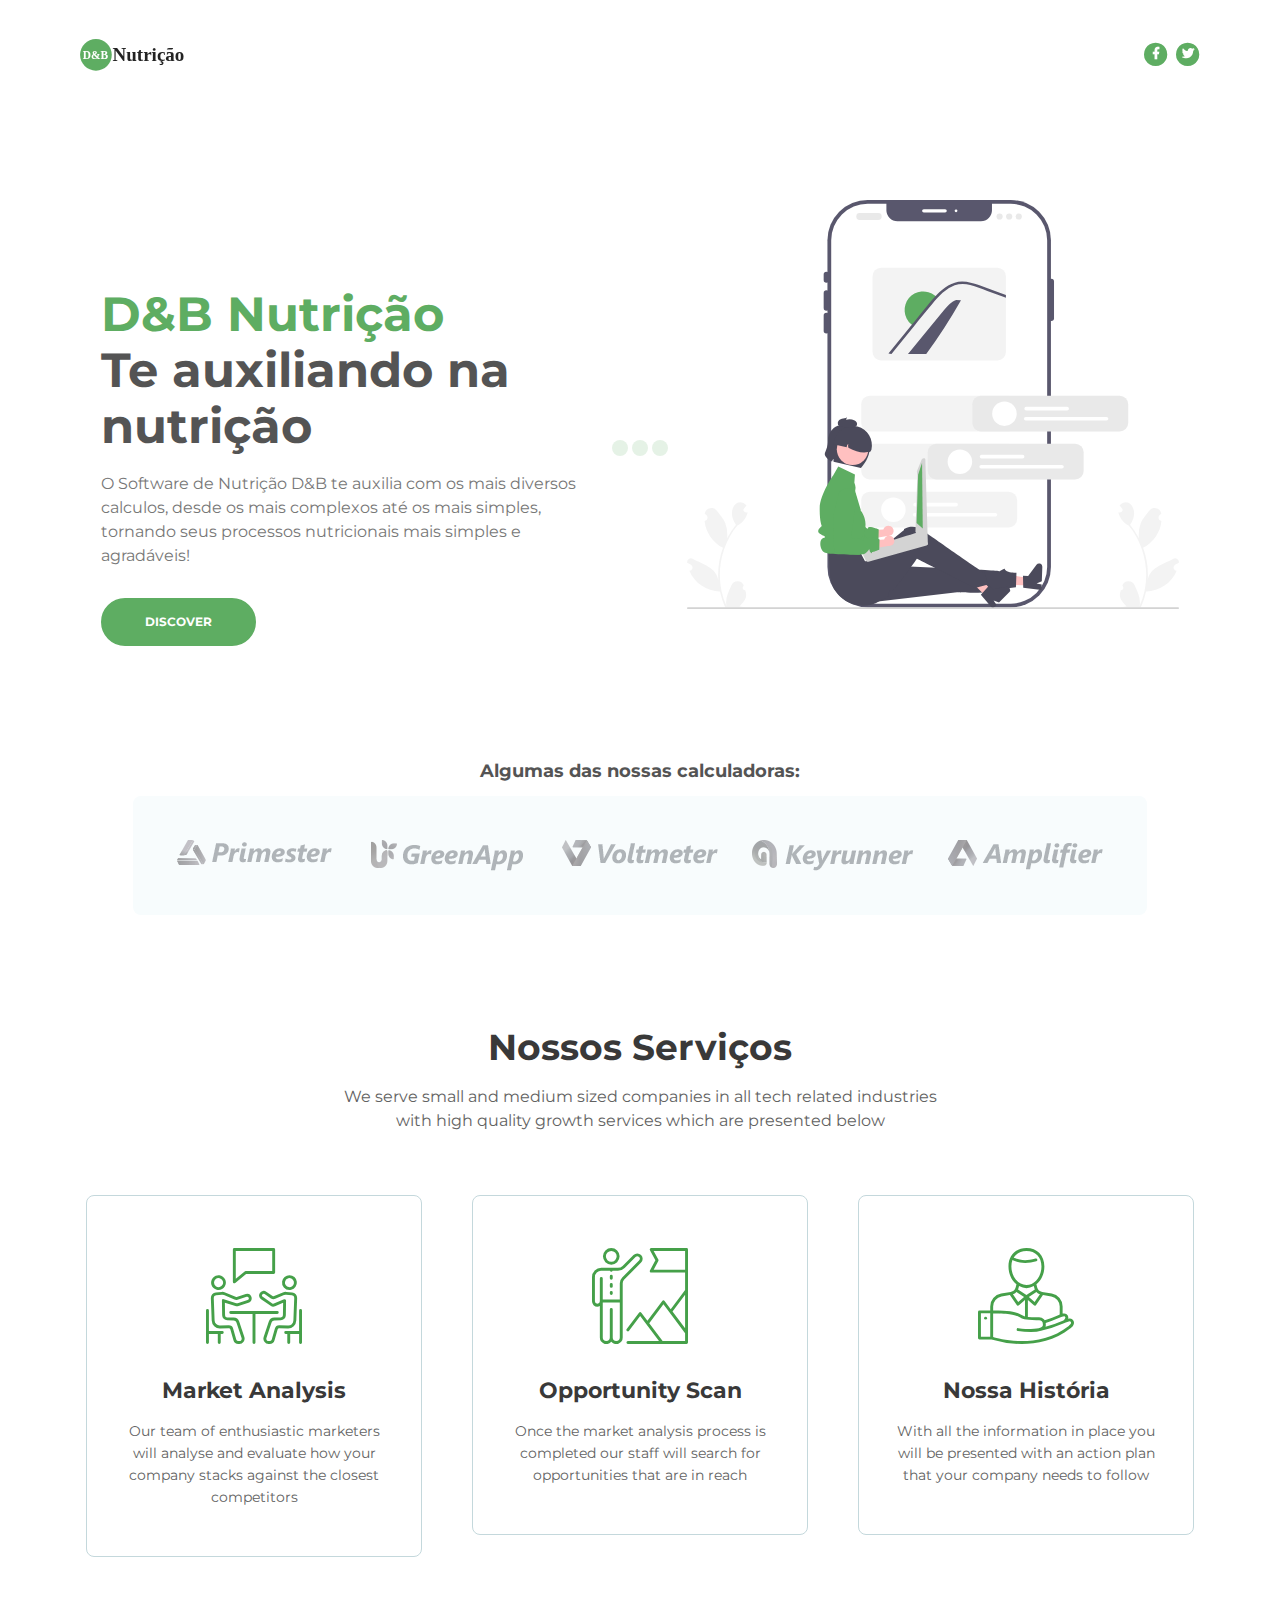
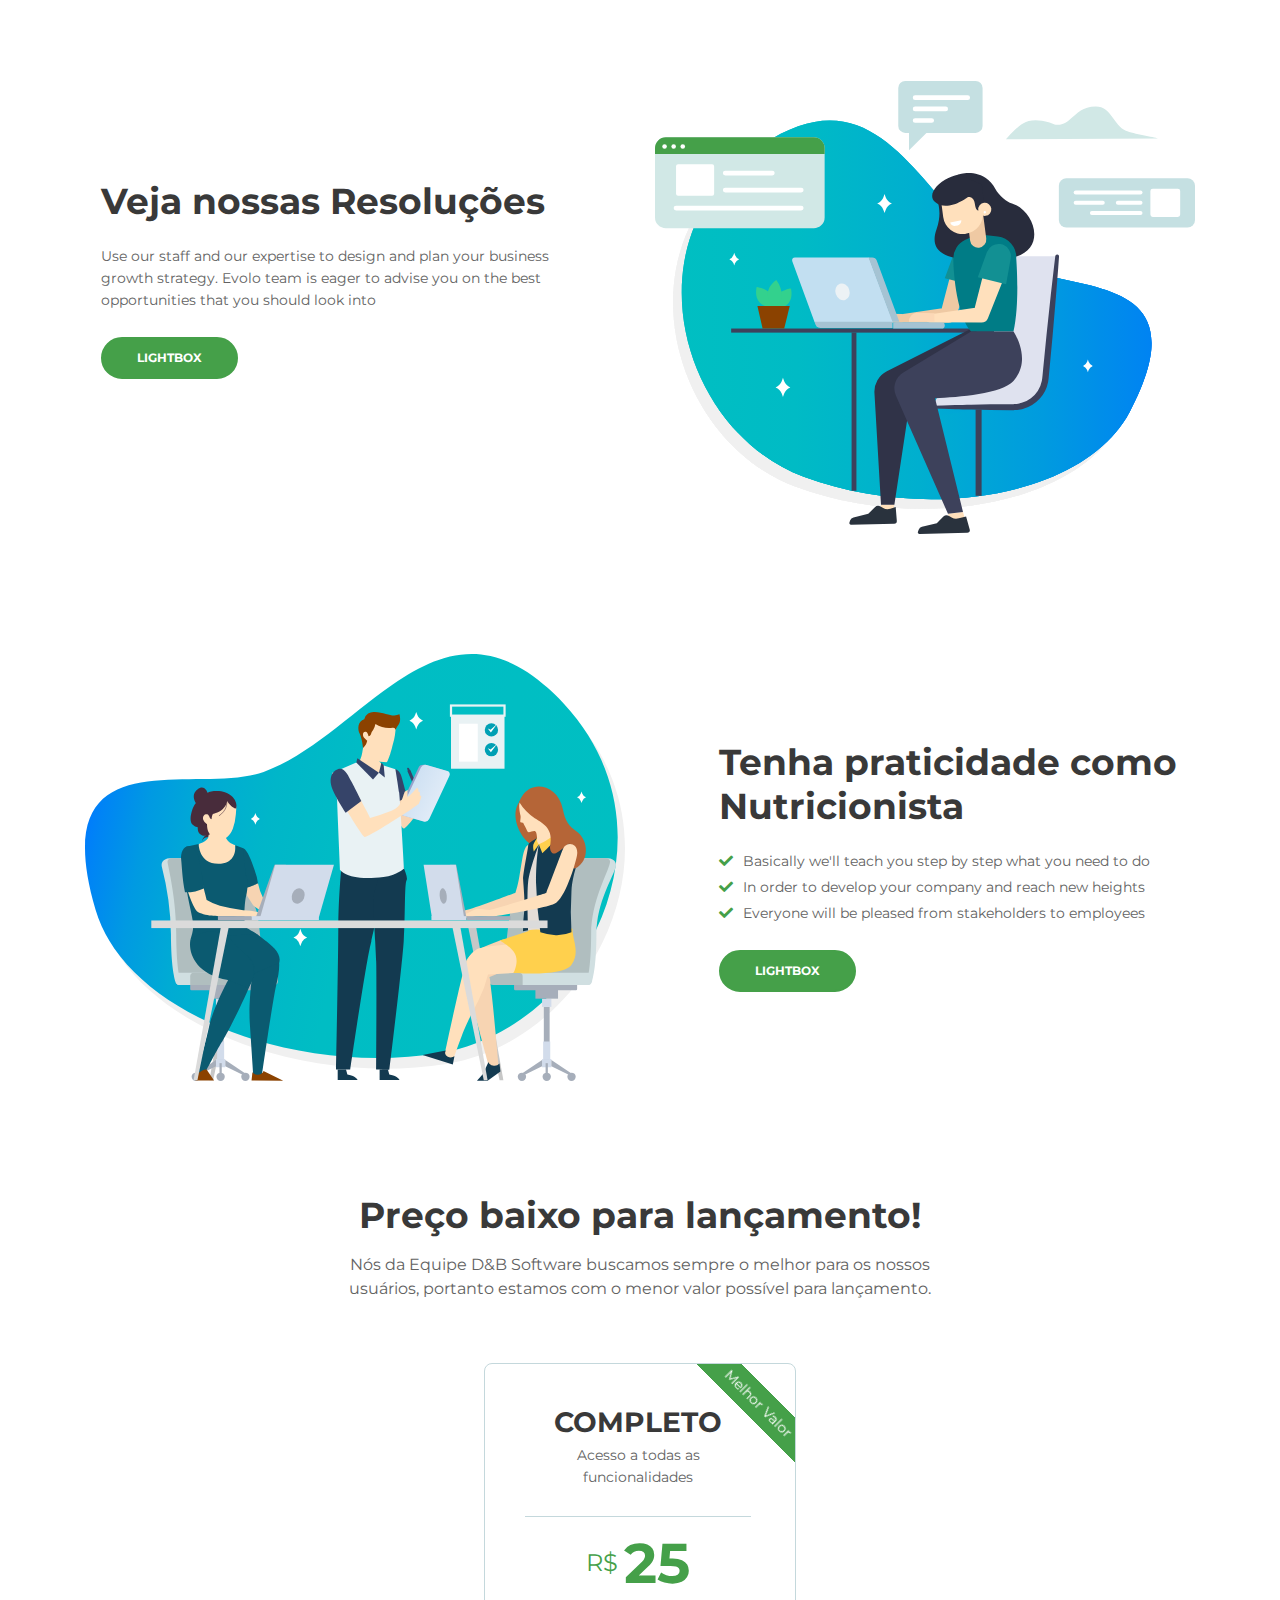
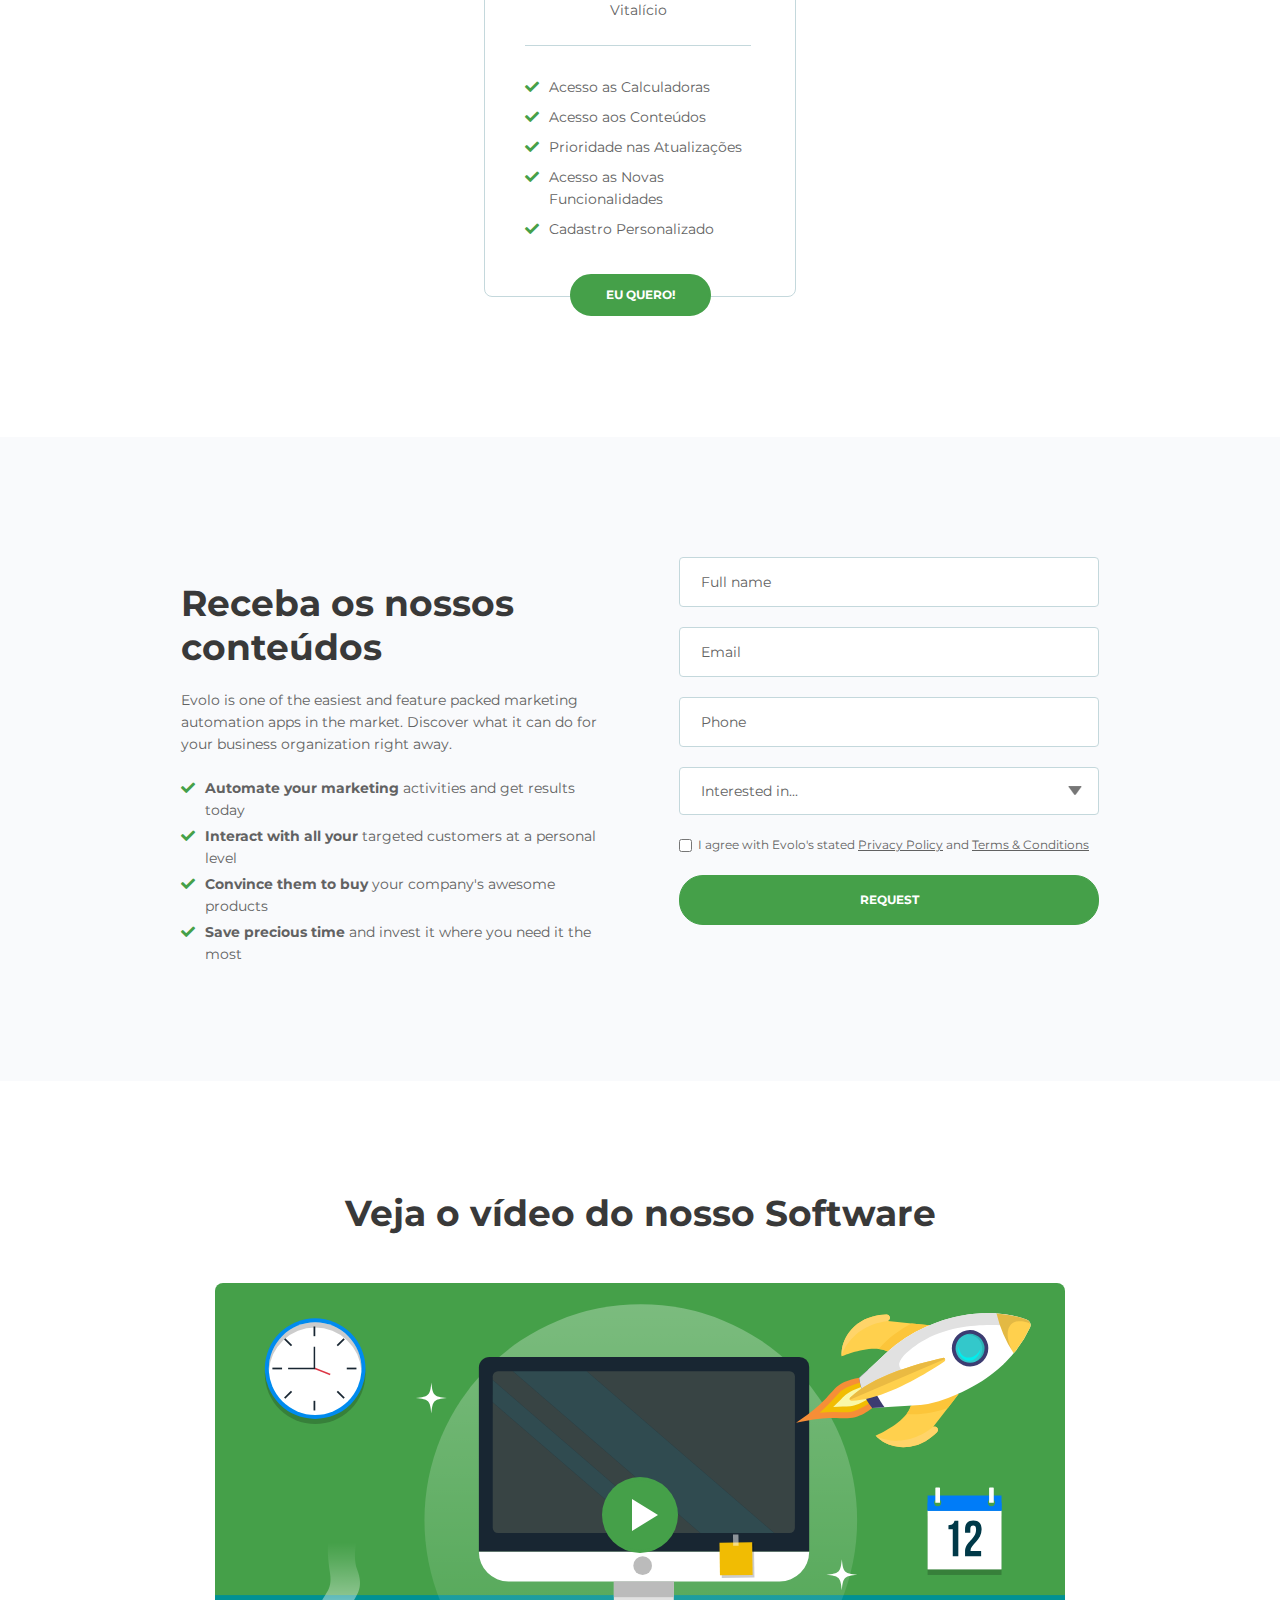
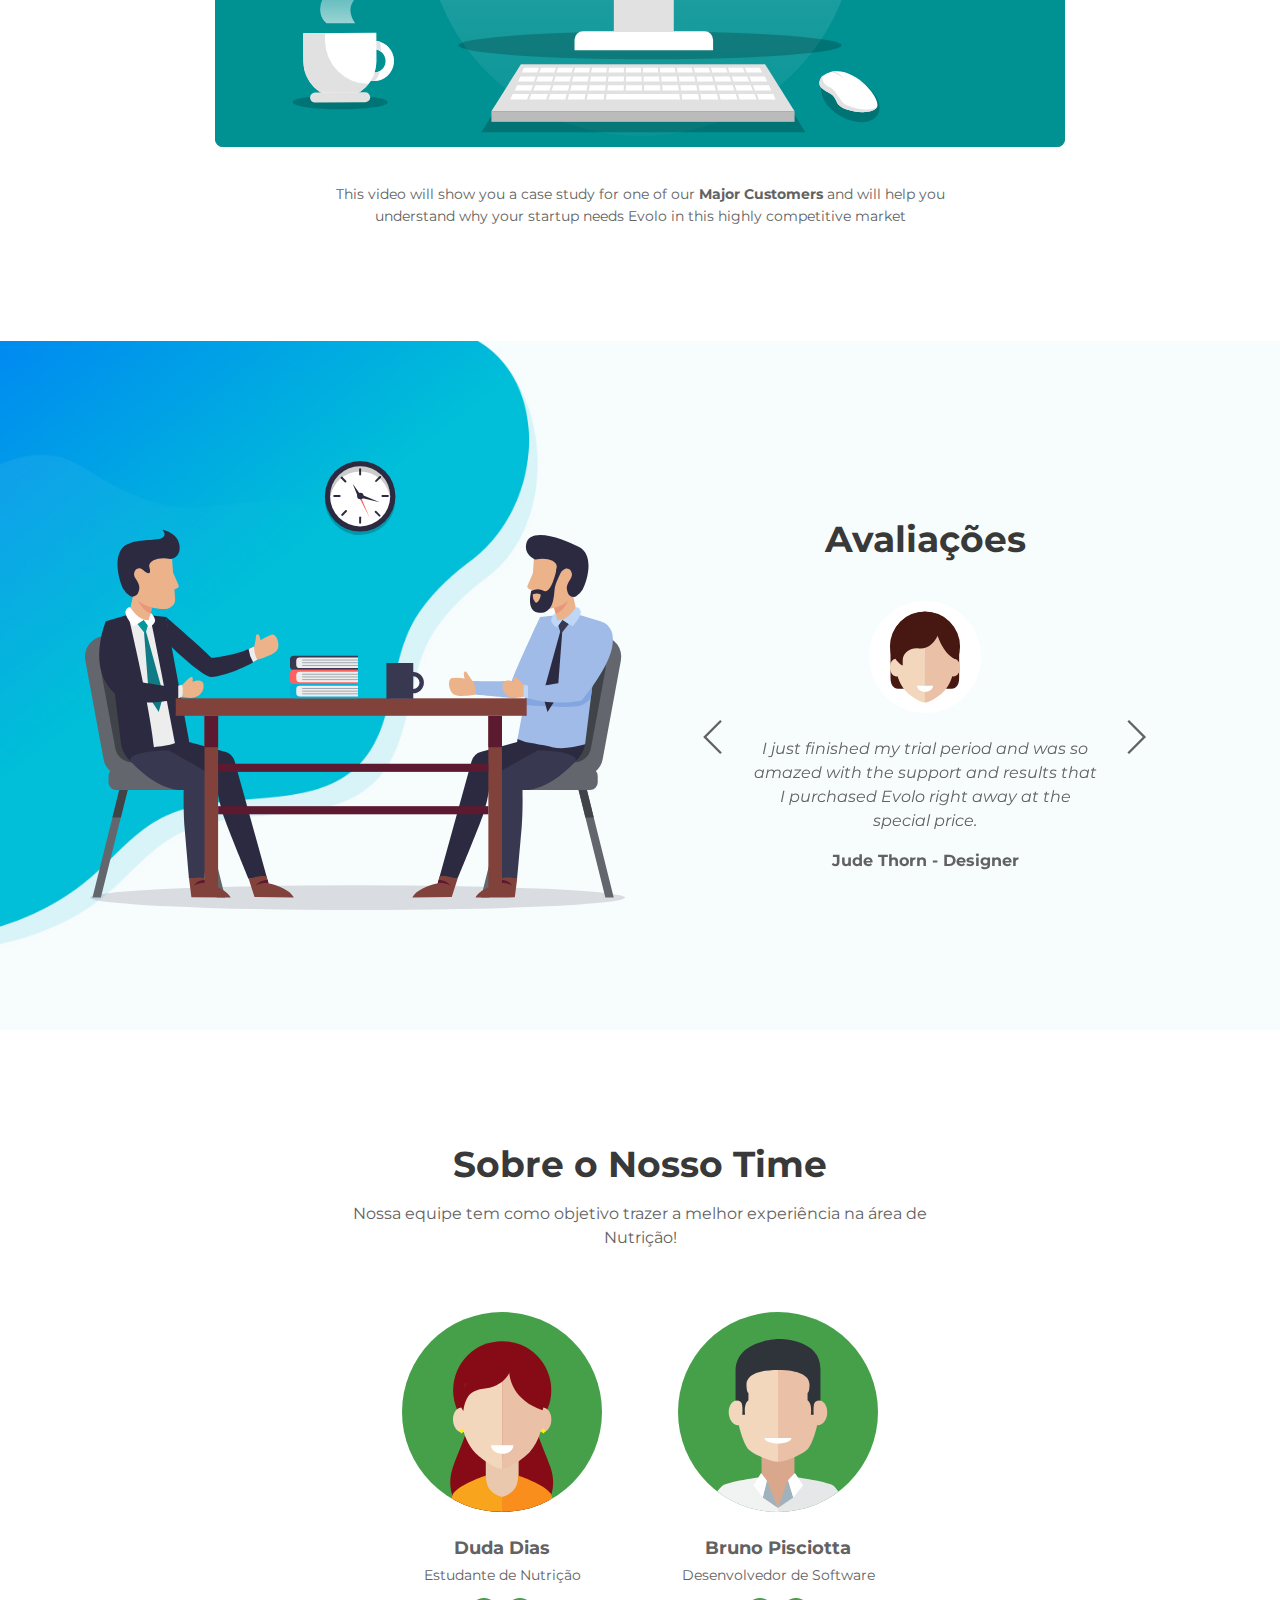
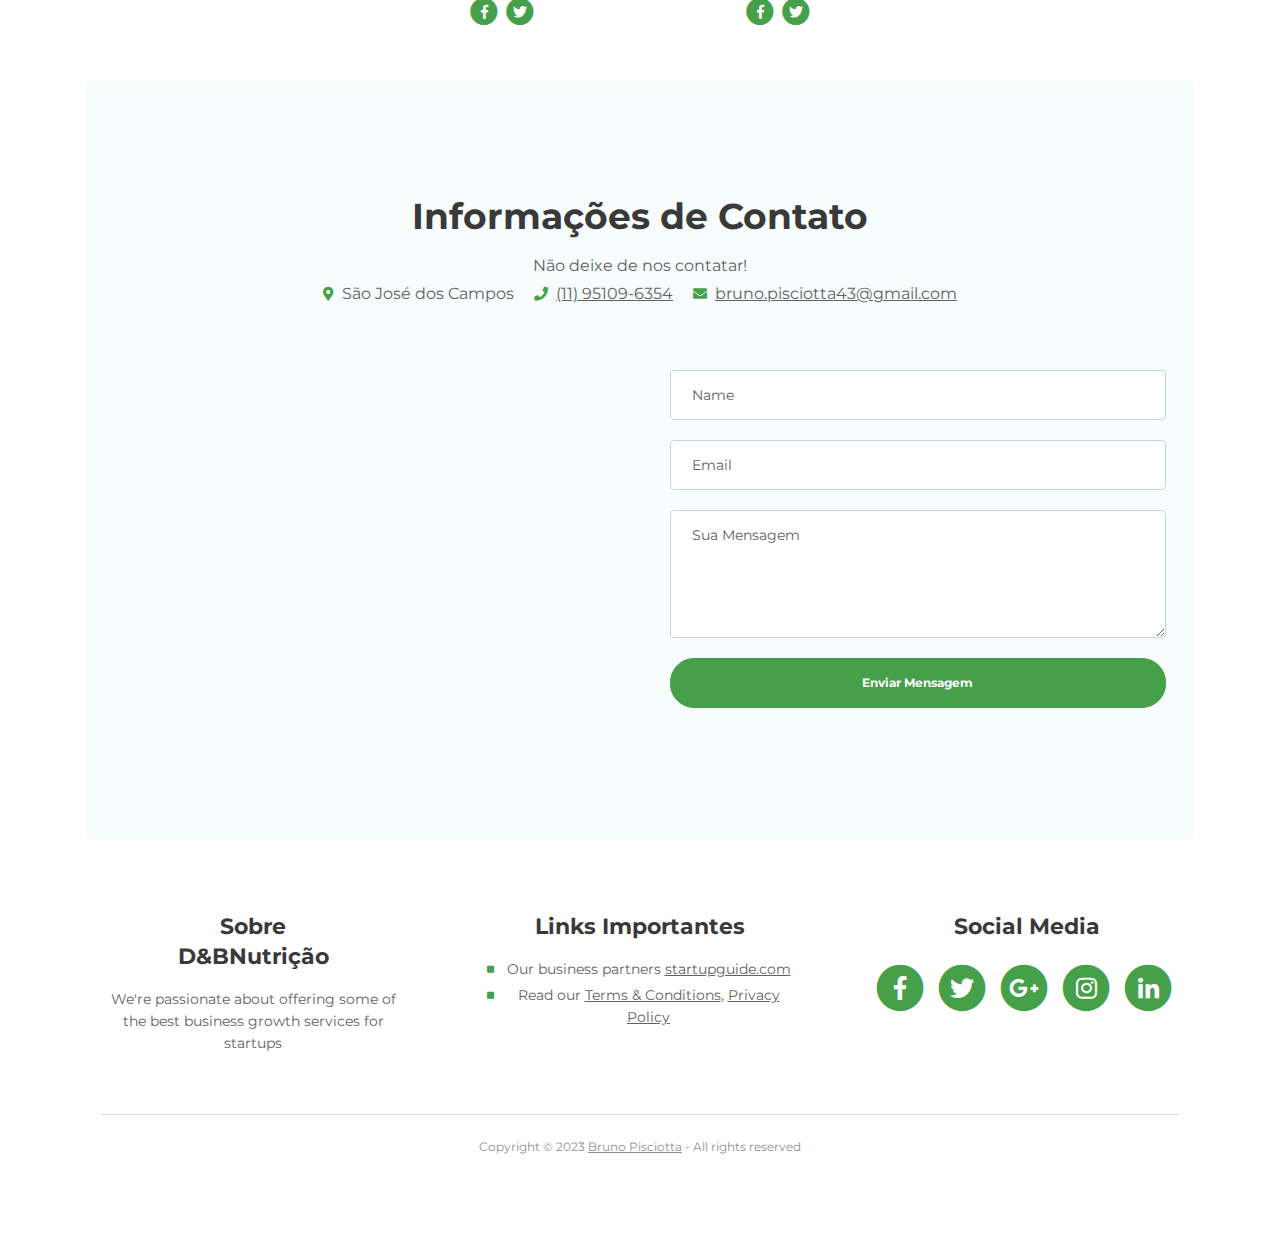
<file: index.html>
<!DOCTYPE html>
<html lang="en">
<head>
    <meta charset="utf-8">
    <meta name="viewport" content="width=device-width, initial-scale=1, shrink-to-fit=no">
    
    <!-- SEO Meta Tags -->
    <meta name="description" content="Create a stylish landing page for your business startup and get leads for the offered services with this HTML landing page template.">
    <meta name="author" content="Inovatik">

    <!-- OG Meta Tags to improve the way the post looks when you share the page on LinkedIn, Facebook, Google+ -->
	<meta property="og:site_name" content="" /> <!-- website name -->
	<meta property="og:site" content="" /> <!-- website link -->
	<meta property="og:title" content=""/> <!-- title shown in the actual shared post -->
	<meta property="og:description" content="" /> <!-- description shown in the actual shared post -->
	<meta property="og:image" content="" /> <!-- image link, make sure it's jpg -->
	<meta property="og:url" content="" /> <!-- where do you want your post to link to -->
	<meta property="og:type" content="article" />

    <!-- Website Title -->
    <title>Software de Nutrição D&B</title>
    
    <!-- Styles -->
    <link href="https://fonts.googleapis.com/css?family=Montserrat:400,400i,600,700,700i&amp;subset=latin-ext" rel="stylesheet">
    <link href="css/bootstrap.css" rel="stylesheet">
    <link href="css/fontawesome-all.css" rel="stylesheet">
    <link href="css/swiper.css" rel="stylesheet">
	<link href="css/magnific-popup.css" rel="stylesheet">
	<link href="css/styles.css" rel="stylesheet">

    <!--Google Fonts (Montserrat)-->
    <link rel="preconnect" href="https://fonts.googleapis.com">
    <link rel="preconnect" href="https://fonts.gstatic.com" crossorigin>
    <link href="https://fonts.googleapis.com/css2?family=Montserrat:ital,wght@0,100;0,200;0,300;0,400;0,500;0,600;0,700;0,800;0,900;1,100;1,200;1,300;1,400;1,500;1,600;1,700;1,800;1,900&display=swap" rel="stylesheet">
	
	<!-- Favicon  -->
    <link rel="icon" href="images/favicon.png">
</head>
<body data-spy="scroll" data-target=".fixed-top">
    
    <!-- Preloader -->
	<div class="spinner-wrapper">
        <div class="spinner">
            <div class="bounce1"></div>
            <div class="bounce2"></div>
            <div class="bounce3"></div>
        </div>
    </div>
    <!-- end of preloader -->
    

    <!-- Navigation -->
    <nav class="navbar navbar-expand-lg navbar-dark navbar-custom fixed-top">
        <!-- Text Logo - Use this if you don't have a graphic logo -->
        <!-- <a class="navbar-brand logo-text page-scroll" href="index.html">Evolo</a> -->

        <!-- Image Logo -->
        <a class="navbar-brand logo-image" href="index.html"><img src="images/logo.svg" alt="alternative"></a>
        
        <!-- Mobile Menu Toggle Button -->
        <button class="navbar-toggler" type="button" data-toggle="collapse" data-target="#navbarsExampleDefault" aria-controls="navbarsExampleDefault" aria-expanded="false" aria-label="Toggle navigation">
            <span class="navbar-toggler-awesome fas fa-bars"></span>
            <span class="navbar-toggler-awesome fas fa-times"></span>
        </button>
        <!-- end of mobile menu toggle button -->

        <div class="collapse navbar-collapse" id="navbarsExampleDefault">
            <ul class="navbar-nav ml-auto">
                <li class="nav-item">
                    <a class="nav-link page-scroll" href="#header">Home <span class="sr-only">(current)</span></a>
                </li>
                <li class="nav-item">
                    <a class="nav-link page-scroll" href="#services">Services</a>
                </li>
                <li class="nav-item">
                    <a class="nav-link page-scroll" href="#pricing">Pricing</a>
                </li>
                <li class="nav-item">
                    <a class="nav-link page-scroll" href="#request">Request</a>
                </li>

                <!-- Dropdown Menu -->          
                <li class="nav-item dropdown">
                    <a class="nav-link dropdown-toggle page-scroll" href="#about" id="navbarDropdown" role="button" aria-haspopup="true" aria-expanded="false">About</a>
                    <div class="dropdown-menu" aria-labelledby="navbarDropdown">
                        <a class="dropdown-item" href="terms-conditions.html"><span class="item-text">Terms Conditions</span></a>
                        <div class="dropdown-items-divide-hr"></div>
                        <a class="dropdown-item" href="privacy-policy.html"><span class="item-text">Privacy Policy</span></a>
                    </div>
                </li>
                <!-- end of dropdown menu -->

                <li class="nav-item">
                    <a class="nav-link page-scroll" href="#contact">Contact</a>
                </li>
            </ul>
            <span class="nav-item social-icons">
                <span class="fa-stack">
                    <a href="#your-link">
                        <i class="fas fa-circle fa-stack-2x facebook"></i>
                        <i class="fab fa-facebook-f fa-stack-1x"></i>
                    </a>
                </span>
                <span class="fa-stack">
                    <a href="#your-link">
                        <i class="fas fa-circle fa-stack-2x twitter"></i>
                        <i class="fab fa-twitter fa-stack-1x"></i>
                    </a>
                </span>
            </span>
        </div>
    </nav> <!-- end of navbar -->
    <!-- end of navigation -->


    <!-- Header -->
    <header id="header" class="header">
        <div class="header-content">
            <div class="container">
                <div class="row">
                    <div class="col-lg-6">
                        <div class="text-container">
                            <h1><span class="green">D&B Nutrição</span> <br> Te auxiliando na nutrição</h1>
                            <p class="p-large">O Software de Nutrição D&B te auxilia com os mais diversos calculos, desde os mais complexos até os mais simples, tornando seus processos nutricionais mais simples e agradáveis!</p>
                            <a class="btn-solid-lg page-scroll" href="#services">DISCOVER</a>
                        </div> <!-- end of text-container -->
                    </div> <!-- end of col -->
                    <div class="col-lg-6">
                        <div class="image-container">
                            <img class="img-fluid" src="images/header-teamwork.svg" alt="alternative">
                        </div> <!-- end of image-container -->
                    </div> <!-- end of col -->
                </div> <!-- end of row -->
            </div> <!-- end of container -->
        </div> <!-- end of header-content -->
    </header> <!-- end of header -->
    <!-- end of header -->


    <!-- Customers -->
    <div class="slider-1">
        <div class="container">
            <div class="row">
                <div class="col-lg-12">
                    <h5>Algumas das nossas calculadoras:</h5>
                    
                    <!-- Image Slider -->
                    <div class="slider-container">
                        <div class="swiper-container image-slider">
                            <div class="swiper-wrapper">
                                <div class="swiper-slide">
                                    <div class="image-container">
                                        <img class="img-responsive" src="images/customer-logo-1.png" alt="alternative">
                                    </div>
                                </div>
                                <div class="swiper-slide">
                                    <div class="image-container">
                                        <img class="img-responsive" src="images/customer-logo-2.png" alt="alternative">
                                    </div>
                                </div>
                                <div class="swiper-slide">
                                    <div class="image-container">
                                        <img class="img-responsive" src="images/customer-logo-3.png" alt="alternative">
                                    </div>
                                </div>
                                <div class="swiper-slide">
                                    <div class="image-container">
                                        <img class="img-responsive" src="images/customer-logo-4.png" alt="alternative">
                                    </div>
                                </div>
                                <div class="swiper-slide">
                                    <div class="image-container">
                                        <img class="img-responsive" src="images/customer-logo-5.png" alt="alternative">
                                    </div>
                                </div>
                                <div class="swiper-slide">
                                    <div class="image-container">
                                        <img class="img-responsive" src="images/customer-logo-6.png" alt="alternative">
                                    </div>
                                </div>
                            </div> <!-- end of swiper-wrapper -->
                        </div> <!-- end of swiper container -->
                    </div> <!-- end of slider-container -->
                    <!-- end of image slider -->

                </div> <!-- end of col -->
            </div> <!-- end of row -->
        </div> <!-- end of container -->
    </div> <!-- end of slider-1 -->
    <!-- end of customers -->


    <!-- Services -->
    <div id="services" class="cards-1">
        <div class="container">
            <div class="row">
                <div class="col-lg-12">
                    <h2>Nossos Serviços</h2>
                    <p class="p-heading p-large">We serve small and medium sized companies in all tech related industries with high quality growth services which are presented below</p>
                </div> <!-- end of col -->
            </div> <!-- end of row -->
            <div class="row">
                <div class="col-lg-12">

                    <!-- Card -->
                    <div class="card">
                        <img class="card-image" src="images/services-icon-1.svg" alt="alternative">
                        <div class="card-body">
                            <h4 class="card-title">Market Analysis</h4>
                            <p>Our team of enthusiastic marketers will analyse and evaluate how your company stacks against the closest competitors</p>
                        </div>
                    </div>
                    <!-- end of card -->

                    <!-- Card -->
                    <div class="card">
                        <img class="card-image" src="images/services-icon-2.svg" alt="alternative">
                        <div class="card-body">
                            <h4 class="card-title">Opportunity Scan</h4>
                            <p>Once the market analysis process is completed our staff will search for opportunities that are in reach</p>
                        </div>
                    </div>
                    <!-- end of card -->

                    <!-- Card -->
                    <div class="card">
                        <img class="card-image" src="images/services-icon-3.svg" alt="alternative">
                        <div class="card-body">
                            <h4 class="card-title">Nossa História</h4>
                            <p>With all the information in place you will be presented with an action plan that your company needs to follow</p>
                        </div>
                    </div>
                    <!-- end of card -->
                    
                </div> <!-- end of col -->
            </div> <!-- end of row -->
        </div> <!-- end of container -->
    </div> <!-- end of cards-1 -->
    <!-- end of services -->


    <!-- Details 1 -->
    <div class="basic-1">
        <div class="container">
            <div class="row">
                <div class="col-lg-6">
                    <div class="text-container">
                        <h2>Veja nossas Resoluções</h2>
                        <p>Use our staff and our expertise to design and plan your business growth strategy. Evolo team is eager to advise you on the best opportunities that you should look into</p>
                        <a class="btn-solid-reg popup-with-move-anim" href="#details-lightbox-1">LIGHTBOX</a>
                    </div> <!-- end of text-container -->
                </div> <!-- end of col -->
                <div class="col-lg-6">
                    <div class="image-container">
                        <img class="img-fluid" src="images/details-1-office-worker.svg" alt="alternative">
                    </div> <!-- end of image-container -->
                </div> <!-- end of col -->
            </div> <!-- end of row -->
        </div> <!-- end of container -->
    </div> <!-- end of basic-1 -->
    <!-- end of details 1 -->

    
    <!-- Details 2 -->
    <div class="basic-2">
        <div class="container">
            <div class="row">
                <div class="col-lg-6">
                    <div class="image-container">
                        <img class="img-fluid" src="images/details-2-office-team-work.svg" alt="alternative">
                    </div> <!-- end of image-container -->
                </div> <!-- end of col -->
                <div class="col-lg-6">
                    <div class="text-container">
                        <h2>Tenha praticidade como Nutricionista</h2>
                        <ul class="list-unstyled li-space-lg">
                            <li class="media">
                                <i class="fas fa-check"></i>
                                <div class="media-body">Basically we'll teach you step by step what you need to do</div>
                            </li>
                            <li class="media">
                                <i class="fas fa-check"></i>
                                <div class="media-body">In order to develop your company and reach new heights</div>
                            </li>
                            <li class="media">
                                <i class="fas fa-check"></i>
                                <div class="media-body">Everyone will be pleased from stakeholders to employees</div>
                            </li>
                        </ul>
                        <a class="btn-solid-reg popup-with-move-anim" href="#details-lightbox-2">LIGHTBOX</a>
                    </div> <!-- end of text-container -->
                </div> <!-- end of col -->
            </div> <!-- end of row -->
        </div> <!-- end of container -->
    </div> <!-- end of basic-2 -->
    <!-- end of details 2 -->

    <!-- Details Lightboxes -->
    <!-- Details Lightbox 1 -->
	<div id="details-lightbox-1" class="lightbox-basic zoom-anim-dialog mfp-hide">
        <div class="container">
            <div class="row">
                <button title="Close (Esc)" type="button" class="mfp-close x-button">×</button>
                <div class="col-lg-8">
                    <div class="image-container">
                        <img class="img-fluid" src="images/details-lightbox-1.svg" alt="alternative">
                    </div> <!-- end of image-container -->
                </div> <!-- end of col -->
                <div class="col-lg-4">
                    <h3>Nossos Design</h3>
                    <hr>
                    <h5>Core feature</h5>
                    <p>The emailing module basically will speed up your email marketing operations while offering more subscriber control.</p>
                    <p>Do you need to build lists for your email campaigns? It just got easier with Evolo.</p>
                    <ul class="list-unstyled li-space-lg">
                        <li class="media">
                            <i class="fas fa-check"></i><div class="media-body">List building framework</div>
                        </li>
                        <li class="media">
                            <i class="fas fa-check"></i><div class="media-body">Easy database browsing</div>
                        </li>
                        <li class="media">
                            <i class="fas fa-check"></i><div class="media-body">User administration</div>
                        </li>
                        <li class="media">
                            <i class="fas fa-check"></i><div class="media-body">Automate user signup</div>
                        </li>
                        <li class="media">
                            <i class="fas fa-check"></i><div class="media-body">Quick formatting tools</div>
                        </li>
                        <li class="media">
                            <i class="fas fa-check"></i><div class="media-body">Fast email checking</div>
                        </li>
                    </ul>
                    <a class="btn-solid-reg mfp-close page-scroll" href="#request">REQUEST</a> <a class="btn-outline-reg mfp-close as-button" href="#screenshots">BACK</a>
                </div> <!-- end of col -->
            </div> <!-- end of row -->
        </div> <!-- end of container -->
    </div> <!-- end of lightbox-basic -->
    <!-- end of details lightbox 1 -->

    <!-- Details Lightbox 2 -->
	<div id="details-lightbox-2" class="lightbox-basic zoom-anim-dialog mfp-hide">
        <div class="container">
            <div class="row">
                <button title="Close (Esc)" type="button" class="mfp-close x-button">×</button>
                <div class="col-lg-8">
                    <div class="image-container">
                        <img class="img-fluid" src="images/details-lightbox-2.svg" alt="alternative">
                    </div> <!-- end of image-container -->
                </div> <!-- end of col -->
                <div class="col-lg-4">
                    <h3>Funcionalidades</h3>
                    <hr>
                    <h5>Nossas Funcionalidades</h5>
                    <p>The emailing module basically will speed up your email marketing operations while offering more subscriber control.</p>
                    <p>Do you need to build lists for your email campaigns? It just got easier with Evolo.</p>
                    <ul class="list-unstyled li-space-lg">
                        <li class="media">
                            <i class="fas fa-check"></i><div class="media-body">List building framework</div>
                        </li>
                        <li class="media">
                            <i class="fas fa-check"></i><div class="media-body">Easy database browsing</div>
                        </li>
                        <li class="media">
                            <i class="fas fa-check"></i><div class="media-body">User administration</div>
                        </li>
                        <li class="media">
                            <i class="fas fa-check"></i><div class="media-body">Automate user signup</div>
                        </li>
                        <li class="media">
                            <i class="fas fa-check"></i><div class="media-body">Quick formatting tools</div>
                        </li>
                        <li class="media">
                            <i class="fas fa-check"></i><div class="media-body">Fast email checking</div>
                        </li>
                    </ul>
                    <a class="btn-solid-reg mfp-close page-scroll" href="#request">REQUEST</a> <a class="btn-outline-reg mfp-close as-button" href="#screenshots">BACK</a>
                </div> <!-- end of col -->
            </div> <!-- end of row -->
        </div> <!-- end of container -->
    </div> <!-- end of lightbox-basic -->
    <!-- end of details lightbox 2 -->
    <!-- end of details lightboxes -->


    <!-- Pricing -->
    <div id="pricing" class="cards-2">
        <div class="container">
            <div class="row">
                <div class="col-lg-12">
                    <h2>Preço baixo para lançamento!</h2>
                    <p class="p-heading p-large">Nós da Equipe D&B Software buscamos sempre o melhor para os nossos usuários, portanto estamos com o menor valor possível para lançamento.</p>
                </div> <!-- end of col -->
            </div> <!-- end of row -->
            <div class="row">
                <div class="col-lg-12">

                    <!-- Card
                    <div class="card">
                        <div class="card-body">
                            <div class="card-title">STARTER</div>
                            <div class="card-subtitle">Just to see what can be achieved</div>
                            <hr class="cell-divide-hr">
                            <div class="price">
                                <span class="currency">$</span><span class="value">199</span>
                                <div class="frequency">monthly</div>
                            </div>
                            <hr class="cell-divide-hr">
                            <ul class="list-unstyled li-space-lg">
                                <li class="media">
                                    <i class="fas fa-check"></i><div class="media-body">Improve Your Email Marketing</div>
                                </li>
                                <li class="media">
                                    <i class="fas fa-check"></i><div class="media-body">User And Admin Rights Control</div>
                                </li>
                                <li class="media">
                                    <i class="fas fa-times"></i><div class="media-body">List Building And Cleaning</div>
                                </li>
                                <li class="media">
                                    <i class="fas fa-times"></i><div class="media-body">Collected Data Management</div>
                                </li>
                                <li class="media">
                                    <i class="fas fa-times"></i><div class="media-body">More Planning And Evaluation</div>
                                </li>
                            </ul>
                            <div class="button-wrapper">
                                <a class="btn-solid-reg page-scroll" href="#request">REQUEST</a>
                            </div>
                        </div>
                    </div> 
                    -->
                    <!-- end of card -->
                    <!-- end of card -->

                    <!-- Card
                    <div class="card">
                        <div class="card-body">
                            <div class="card-title">MEDIUM</div>
                            <div class="card-subtitle">Very appropriate for the short term</div>
                            <hr class="cell-divide-hr">
                            <div class="price">
                                <span class="currency">$</span><span class="value">299</span>
                                <div class="frequency">monthly</div>
                            </div>
                            <hr class="cell-divide-hr">
                            <ul class="list-unstyled li-space-lg">
                                <li class="media">
                                    <i class="fas fa-check"></i><div class="media-body">Improve Your Email Marketing</div>
                                </li>
                                <li class="media">
                                    <i class="fas fa-check"></i><div class="media-body">User And Admin Rights Control</div>
                                </li>
                                <li class="media">
                                    <i class="fas fa-check"></i><div class="media-body">List Building And Cleaning</div>
                                </li>
                                <li class="media">
                                    <i class="fas fa-check"></i><div class="media-body">Collected Data Management</div>
                                </li>
                                <li class="media">
                                    <i class="fas fa-times"></i><div class="media-body">More Planning And Evaluation</div>
                                </li>
                            </ul>
                            <div class="button-wrapper">
                                <a class="btn-solid-reg page-scroll" href="#request">REQUEST</a>
                            </div>
                        </div>
                    </div> 
                    -->
                    <!-- end of card -->
                    <!-- end of card -->

                    <!-- Card-->
                    <div class="card">
                        <div class="label">
                            <p class="best-value">Melhor Valor</p>
                        </div>
                        <div class="card-body">
                            <div class="card-title">COMPLETO</div>
                            <div class="card-subtitle">Acesso a todas as funcionalidades</div>
                            <hr class="cell-divide-hr">
                            <div class="price">
                                <span class="currency">R$</span><span class="value">25</span>
                                <div class="frequency">Vitalício</div>
                            </div>
                            <hr class="cell-divide-hr">
                            <ul class="list-unstyled li-space-lg">
                                <li class="media">
                                    <i class="fas fa-check"></i><div class="media-body">Acesso as Calculadoras</div>
                                </li>
                                <li class="media">
                                    <i class="fas fa-check"></i><div class="media-body">Acesso aos Conteúdos</div>
                                </li>
                                <li class="media">
                                    <i class="fas fa-check"></i><div class="media-body">Prioridade nas Atualizações</div>
                                </li>
                                <li class="media">
                                    <i class="fas fa-check"></i><div class="media-body">Acesso as Novas Funcionalidades</div>
                                </li>
                                <li class="media">
                                    <i class="fas fa-check"></i><div class="media-body">Cadastro Personalizado</div>
                                </li>
                            </ul>
                            <div class="button-wrapper">
                                <a class="btn-solid-reg page-scroll" href="#request">EU QUERO!</a>
                            </div>
                        </div>
                    </div> <!-- end of card -->
                    <!-- end of card -->

                </div> <!-- end of col -->
            </div> <!-- end of row -->
        </div> <!-- end of container -->
    </div> <!-- end of cards-2 -->
    <!-- end of pricing -->


    <!-- Request -->
    <div id="request" class="form-1">
        <div class="container">
            <div class="row">
                <div class="col-lg-6">
                    <div class="text-container">
                        <h2>Receba os nossos conteúdos</h2>
                        <p>Evolo is one of the easiest and feature packed marketing automation apps in the market. Discover what it can do for your business organization right away.</p>
                        <ul class="list-unstyled li-space-lg">
                            <li class="media">
                                <i class="fas fa-check"></i>
                                <div class="media-body"><strong class="blue">Automate your marketing</strong> activities and get results today</div>
                            </li>
                            <li class="media">
                                <i class="fas fa-check"></i>
                                <div class="media-body"><strong class="blue">Interact with all your</strong> targeted customers at a personal level</div>
                            </li>
                            <li class="media">
                                <i class="fas fa-check"></i>
                                <div class="media-body"><strong class="blue">Convince them to buy</strong> your company's awesome products</div>
                            </li>
                            <li class="media">
                                <i class="fas fa-check"></i>
                                <div class="media-body"><strong class="blue">Save precious time</strong> and invest it where you need it the most</div>
                            </li>
                        </ul>
                    </div> <!-- end of text-container -->
                </div> <!-- end of col -->
                <div class="col-lg-6">

                    <!-- Request Form -->
                    <div class="form-container">
                        <form id="requestForm" data-toggle="validator" data-focus="false">
                            <div class="form-group">
                                <input type="text" class="form-control-input" id="rname" name="rname" required>
                                <label class="label-control" for="rname">Full name</label>
                                <div class="help-block with-errors"></div>
                            </div>
                            <div class="form-group">
                                <input type="email" class="form-control-input" id="remail" name="remail" required>
                                <label class="label-control" for="remail">Email</label>
                                <div class="help-block with-errors"></div>
                            </div>
                            <div class="form-group">
                                <input type="text" class="form-control-input" id="rphone" name="rphone" required>
                                <label class="label-control" for="rphone">Phone</label>
                                <div class="help-block with-errors"></div>
                            </div>
                            <div class="form-group">
                                <select class="form-control-select" id="rselect" required>
                                    <option class="select-option" value="" disabled selected>Interested in...</option>
                                    <option class="select-option" value="Personal Loan">Starter</option>
                                    <option class="select-option" value="Car Loan">Medium</option>
                                    <option class="select-option" value="House Loan">Complete</option>
                                </select>
                                <div class="help-block with-errors"></div>
                            </div>
                            <div class="form-group checkbox">
                                <input type="checkbox" id="rterms" value="Agreed-to-Terms" name="rterms" required>I agree with Evolo's stated <a href="privacy-policy.html">Privacy Policy</a> and <a href="terms-conditions.html">Terms & Conditions</a>
                                <div class="help-block with-errors"></div>
                            </div>
                            <div class="form-group">
                                <button type="submit" class="form-control-submit-button">REQUEST</button>
                            </div>
                            <div class="form-message">
                                <div id="rmsgSubmit" class="h3 text-center hidden"></div>
                            </div>
                        </form>
                    </div> <!-- end of form-container -->
                    <!-- end of request form -->

                </div> <!-- end of col -->
            </div> <!-- end of row -->
        </div> <!-- end of container -->
    </div> <!-- end of form-1 -->
    <!-- end of request -->


    <!-- Video -->
    <div class="basic-3">
        <div class="container">
            <div class="row">
                <div class="col-lg-12">
                    <h2>Veja o vídeo do nosso Software</h2>
                </div> <!-- end of col -->
            </div> <!-- end of row -->
            <div class="row">
                <div class="col-lg-12">
                    
                    <!-- Video Preview -->
                    <div class="image-container">
                        <div class="video-wrapper">
                            <a class="popup-youtube" href="https://www.youtube.com/watch?v=fLCjQJCekTs" data-effect="fadeIn">
                                <img class="img-fluid" src="images/video-frame.svg" alt="alternative">
                                <span class="video-play-button">
                                    <span></span>
                                </span>
                            </a>
                        </div> <!-- end of video-wrapper -->
                    </div> <!-- end of image-container -->
                    <!-- end of video preview -->

                    <p>This video will show you a case study for one of our <strong>Major Customers</strong> and will help you understand why your startup needs Evolo in this highly competitive market</p>
                </div> <!-- end of col -->
            </div> <!-- end of row -->
        </div> <!-- end of container -->
    </div> <!-- end of basic-3 -->
    <!-- end of video -->


    <!-- Testimonials -->
    <div class="slider-2">
        <div class="container">
            <div class="row">
                <div class="col-lg-6">
                    <div class="image-container">
                        <img class="img-fluid" src="images/testimonials-2-men-talking.svg" alt="alternative">
                    </div> <!-- end of image-container -->
                </div> <!-- end of col -->
                <div class="col-lg-6">
                    <h2>Avaliações</h2>

                    <!-- Card Slider -->
                    <div class="slider-container">
                        <div class="swiper-container card-slider">
                            <div class="swiper-wrapper">
                                
                                <!-- Slide -->
                                <div class="swiper-slide">
                                    <div class="card">
                                        <img class="card-image" src="images/testimonial-1.svg" alt="alternative">
                                        <div class="card-body">
                                            <p class="testimonial-text">I just finished my trial period and was so amazed with the support and results that I purchased Evolo right away at the special price.</p>
                                            <p class="testimonial-author">Jude Thorn - Designer</p>
                                        </div>
                                    </div>
                                </div> <!-- end of swiper-slide -->
                                <!-- end of slide -->
        
                                <!-- Slide -->
                                <div class="swiper-slide">
                                    <div class="card">
                                        <img class="card-image" src="images/testimonial-2.svg" alt="alternative">
                                        <div class="card-body">
                                            <p class="testimonial-text">Evolo has always helped or startup to position itself in the highly competitive market of mobile applications. You will not regret using it!</p>
                                            <p class="testimonial-author">Marsha Singer - Developer</p>
                                        </div>
                                    </div>        
                                </div> <!-- end of swiper-slide -->
                                <!-- end of slide -->
        
                                <!-- Slide -->
                                <div class="swiper-slide">
                                    <div class="card">
                                        <img class="card-image" src="images/testimonial-3.svg" alt="alternative">
                                        <div class="card-body">
                                            <p class="testimonial-text">Love their services and was so amazed with the support and results that I purchased Evolo for two years in a row. They are awesome.</p>
                                            <p class="testimonial-author">Roy Smith - Marketer</p>
                                        </div>
                                    </div>        
                                </div> <!-- end of swiper-slide -->
                                <!-- end of slide -->
                               
                            </div> <!-- end of swiper-wrapper -->
        
                            <!-- Add Arrows -->
                            <div class="swiper-button-next"></div>
                            <div class="swiper-button-prev"></div>
                            <!-- end of add arrows -->
        
                        </div> <!-- end of swiper-container -->
                    </div> <!-- end of slider-container -->
                    <!-- end of card slider -->

                </div> <!-- end of col -->
            </div> <!-- end of row -->
        </div> <!-- end of container -->
    </div> <!-- end of slider-2 -->
    <!-- end of testimonials -->


    <!-- About -->
    <div id="about" class="basic-4">
        <div class="container">
            <div class="row">
                <div class="col-lg-12">
                    <h2>Sobre o Nosso Time</h2>
                    <p class="p-heading p-large">Nossa equipe tem como objetivo trazer a melhor experiência na área de Nutrição!</p>
                </div> <!-- end of col -->
            </div> <!-- end of row -->
            <div class="row">
                <div class="col-lg-12">
                    
                    <!-- Team Member -->
                    <div class="team-member">
                        <div class="image-wrapper">
                            <img class="img-fluid" src="images/team-member-1.svg" alt="alternative">
                        </div> <!-- end of image-wrapper -->
                        <p class="p-large"><strong>Duda Dias</strong></p>
                        <p class="job-title">Estudante de Nutrição</p>
                        <span class="social-icons">
                            <span class="fa-stack">
                                <a href="#your-link">
                                    <i class="fas fa-circle fa-stack-2x facebook"></i>
                                    <i class="fab fa-facebook-f fa-stack-1x"></i>
                                </a>
                            </span>
                            <span class="fa-stack">
                                <a href="#your-link">
                                    <i class="fas fa-circle fa-stack-2x twitter"></i>
                                    <i class="fab fa-twitter fa-stack-1x"></i>
                                </a>
                            </span>
                        </span> <!-- end of social-icons -->
                    </div> <!-- end of team-member -->
                    <!-- end of team member -->

                    <!-- Team Member -->
                    <div class="team-member">
                        <div class="image-wrapper">
                            <img class="img-fluid" src="images/team-member-2.svg" alt="alternative">
                        </div> <!-- end of image wrapper -->
                        <p class="p-large"><strong>Bruno Pisciotta</strong></p>
                        <p class="job-title">Desenvolvedor de Software</p>
                        <span class="social-icons">
                            <span class="fa-stack">
                                <a href="#your-link">
                                    <i class="fas fa-circle fa-stack-2x facebook"></i>
                                    <i class="fab fa-facebook-f fa-stack-1x"></i>
                                </a>
                            </span>
                            <span class="fa-stack">
                                <a href="#your-link">
                                    <i class="fas fa-circle fa-stack-2x twitter"></i>
                                    <i class="fab fa-twitter fa-stack-1x"></i>
                                </a>
                            </span>
                        </span> <!-- end of social-icons -->
                    </div> <!-- end of team-member -->
                    <!-- end of team member -->


    <!-- Contact -->
    <div id="contact" class="form-2">
        <div class="container">
            <div class="row">
                <div class="col-lg-12">
                    <h2>Informações de Contato</h2>
                    <ul class="list-unstyled li-space-lg">
                        <li class="address">Não deixe de nos contatar!</li>
                        <li><i class="fas fa-map-marker-alt"></i>São José dos Campos</li>
                        <li><i class="fas fa-phone"></i><a class="turquoise" href="tel:003024630820">(11) 95109-6354</a></li>
                        <li><i class="fas fa-envelope"></i><a class="turquoise" href="mailto:office@evolo.com">bruno.pisciotta43@gmail.com</a></li>
                    </ul>
                </div> <!-- end of col -->
            </div> <!-- end of row -->
            <div class="row">
                <div class="col-lg-6">
                    <div class="map-responsive">
                        <iframe src="https://www.google.com/maps/embed?pb=!1m18!1m12!1m3!1d100939.98555098464!2d-122.507640204439!3d37.757814996609724!2m3!1f0!2f0!3f0!3m2!1i1024!2i768!4f13.1!3m3!1m2!1s0x80859a6d00690021%3A0x4a501367f076adff!2sSan+Francisco%2C+CA%2C+USA!5e0!3m2!1sen!2sro!4v1498231462606" allowfullscreen></iframe>
                    </div>
                </div> <!-- end of col -->
                <div class="col-lg-6">
                    
                    <!-- Contact Form -->
                    <form id="contactForm" data-toggle="validator" data-focus="false">
                        <div class="form-group">
                            <input type="text" class="form-control-input" id="cname" required>
                            <label class="label-control" for="cname">Name</label>
                            <div class="help-block with-errors"></div>
                        </div>
                        <div class="form-group">
                            <input type="email" class="form-control-input" id="cemail" required>
                            <label class="label-control" for="cemail">Email</label>
                            <div class="help-block with-errors"></div>
                        </div>
                        <div class="form-group">
                            <textarea class="form-control-textarea" id="cmessage" required></textarea>
                            <label class="label-control" for="cmessage">Sua Mensagem</label>
                            <div class="help-block with-errors"></div>
                        </div>
                        <div class="form-group">
                            <button type="submit" class="form-control-submit-button">Enviar Mensagem</button>
                        </div>
                        <div class="form-message">
                            <div id="cmsgSubmit" class="h3 text-center hidden"></div>
                        </div>
                    </form>
                    <!-- end of contact form -->

                </div> <!-- end of col -->
            </div> <!-- end of row -->
        </div> <!-- end of container -->
    </div> <!-- end of form-2 -->
    <!-- end of contact -->


    <!-- Footer -->
    <div class="footer">
        <div class="container">
            <div class="row">
                <div class="col-md-4">
                    <div class="footer-col">
                        <h4>Sobre <br> D&BNutrição</h4>
                        <p>We're passionate about offering some of the best business growth services for startups</p>
                    </div>
                </div> <!-- end of col -->
                <div class="col-md-4">
                    <div class="footer-col middle">
                        <h4>Links Importantes</h4>
                        <ul class="list-unstyled li-space-lg">
                            <li class="media">
                                <i class="fas fa-square"></i>
                                <div class="media-body">Our business partners <a class="turquoise" href="#your-link">startupguide.com</a></div>
                            </li>
                            <li class="media">
                                <i class="fas fa-square"></i>
                                <div class="media-body">Read our <a class="turquoise" href="terms-conditions.html">Terms & Conditions</a>, <a class="turquoise" href="privacy-policy.html">Privacy Policy</a></div>
                            </li>
                        </ul>
                    </div>
                </div> <!-- end of col -->
                <div class="col-md-4">
                    <div class="footer-col last">
                        <h4>Social Media</h4>
                        <span class="fa-stack">
                            <a href="#your-link">
                                <i class="fas fa-circle fa-stack-2x"></i>
                                <i class="fab fa-facebook-f fa-stack-1x"></i>
                            </a>
                        </span>
                        <span class="fa-stack">
                            <a href="#your-link">
                                <i class="fas fa-circle fa-stack-2x"></i>
                                <i class="fab fa-twitter fa-stack-1x"></i>
                            </a>
                        </span>
                        <span class="fa-stack">
                            <a href="#your-link">
                                <i class="fas fa-circle fa-stack-2x"></i>
                                <i class="fab fa-google-plus-g fa-stack-1x"></i>
                            </a>
                        </span>
                        <span class="fa-stack">
                            <a href="#your-link">
                                <i class="fas fa-circle fa-stack-2x"></i>
                                <i class="fab fa-instagram fa-stack-1x"></i>
                            </a>
                        </span>
                        <span class="fa-stack">
                            <a href="#your-link">
                                <i class="fas fa-circle fa-stack-2x"></i>
                                <i class="fab fa-linkedin-in fa-stack-1x"></i>
                            </a>
                        </span>
                    </div> 
                </div> <!-- end of col -->
            </div> <!-- end of row -->
        </div> <!-- end of container -->
    </div> <!-- end of footer -->  
    <!-- end of footer -->


    <!-- Copyright -->
    <div class="copyright">
        <div class="container">
            <div class="row">
                <div class="col-lg-12">
                    <p class="p-small">Copyright © 2023 <a href="https://bpportfolio.vercel.app/">Bruno Pisciotta</a> - All rights reserved</p>
                </div> <!-- end of col -->
            </div> <!-- enf of row -->
        </div> <!-- end of container -->
    </div> <!-- end of copyright --> 
    <!-- end of copyright -->
    
    	
    <!-- Scripts -->
    <script src="js/jquery.min.js"></script> <!-- jQuery for Bootstrap's JavaScript plugins -->
    <script src="js/popper.min.js"></script> <!-- Popper tooltip library for Bootstrap -->
    <script src="js/bootstrap.min.js"></script> <!-- Bootstrap framework -->
    <script src="js/jquery.easing.min.js"></script> <!-- jQuery Easing for smooth scrolling between anchors -->
    <script src="js/swiper.min.js"></script> <!-- Swiper for image and text sliders -->
    <script src="js/jquery.magnific-popup.js"></script> <!-- Magnific Popup for lightboxes -->
    <script src="js/validator.min.js"></script> <!-- Validator.js - Bootstrap plugin that validates forms -->
    <script src="js/scripts.js"></script> <!-- Custom scripts -->
</body>
</html>
</file>
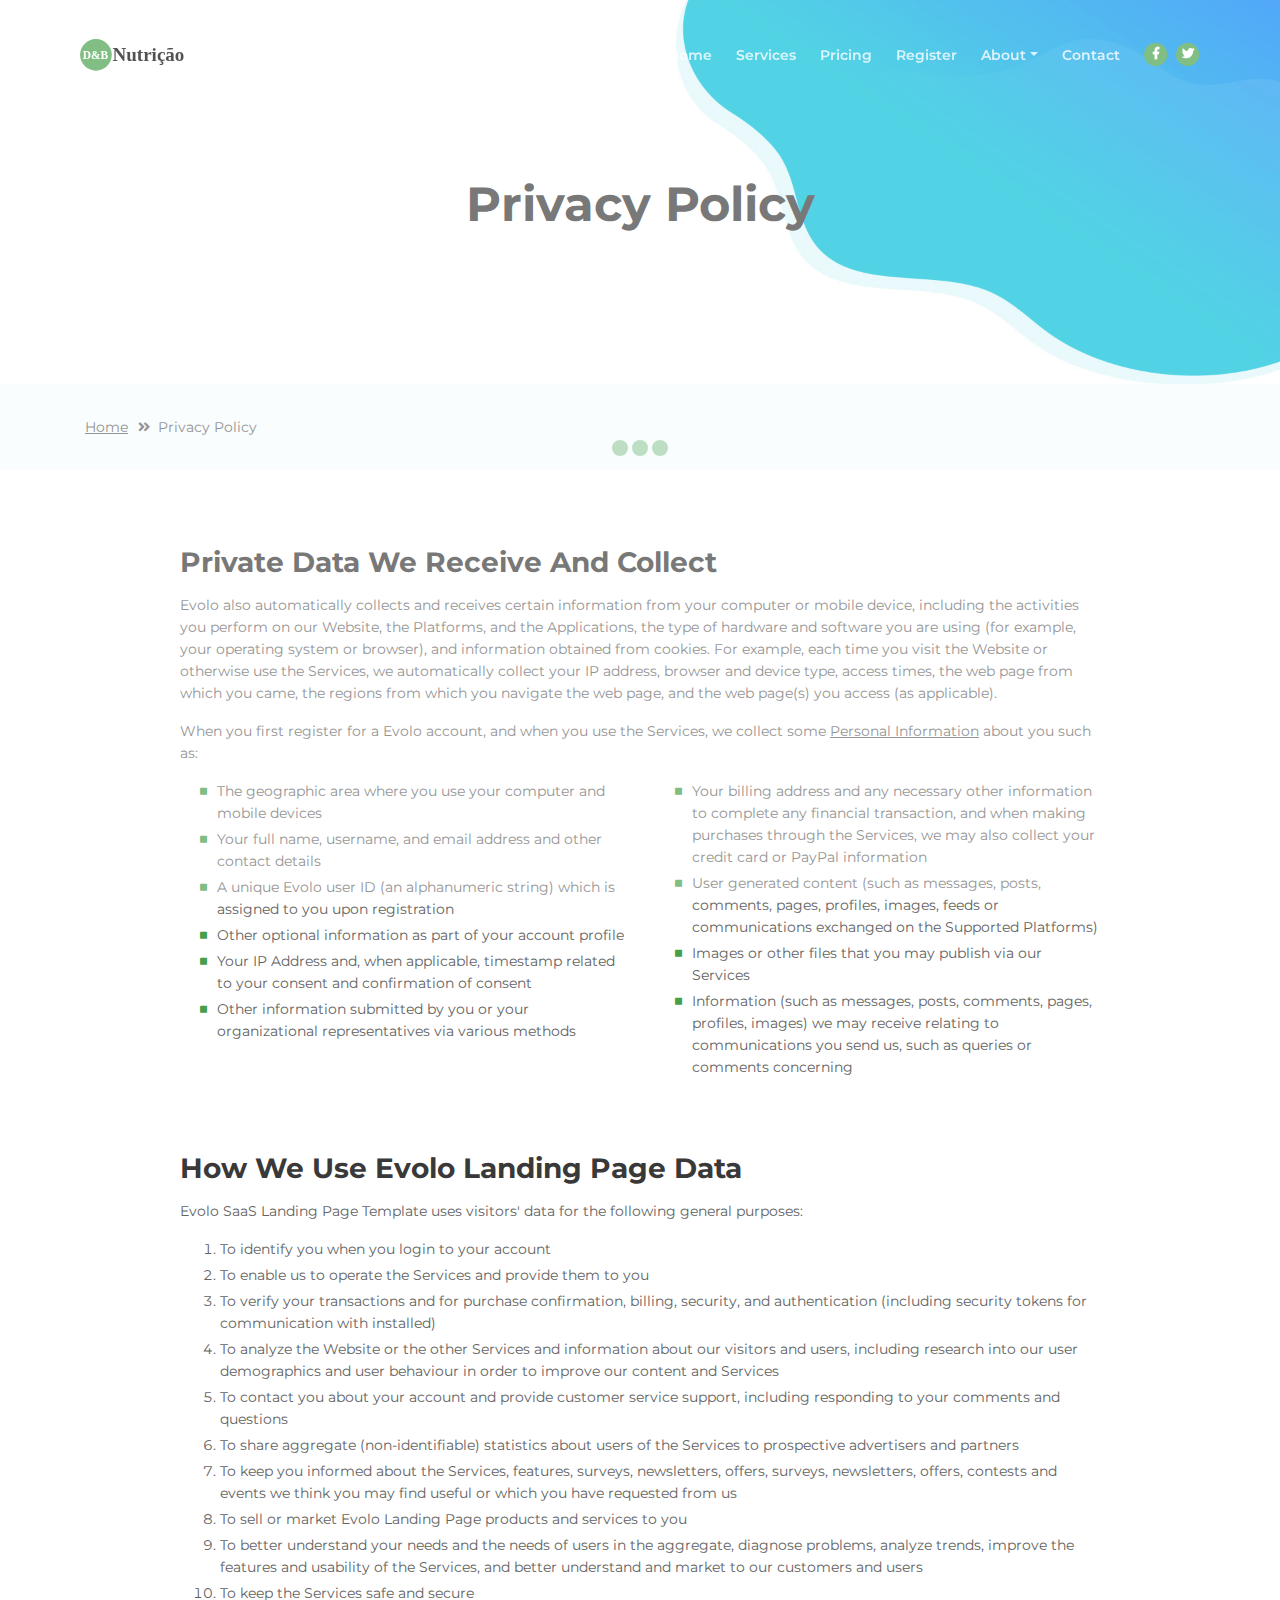
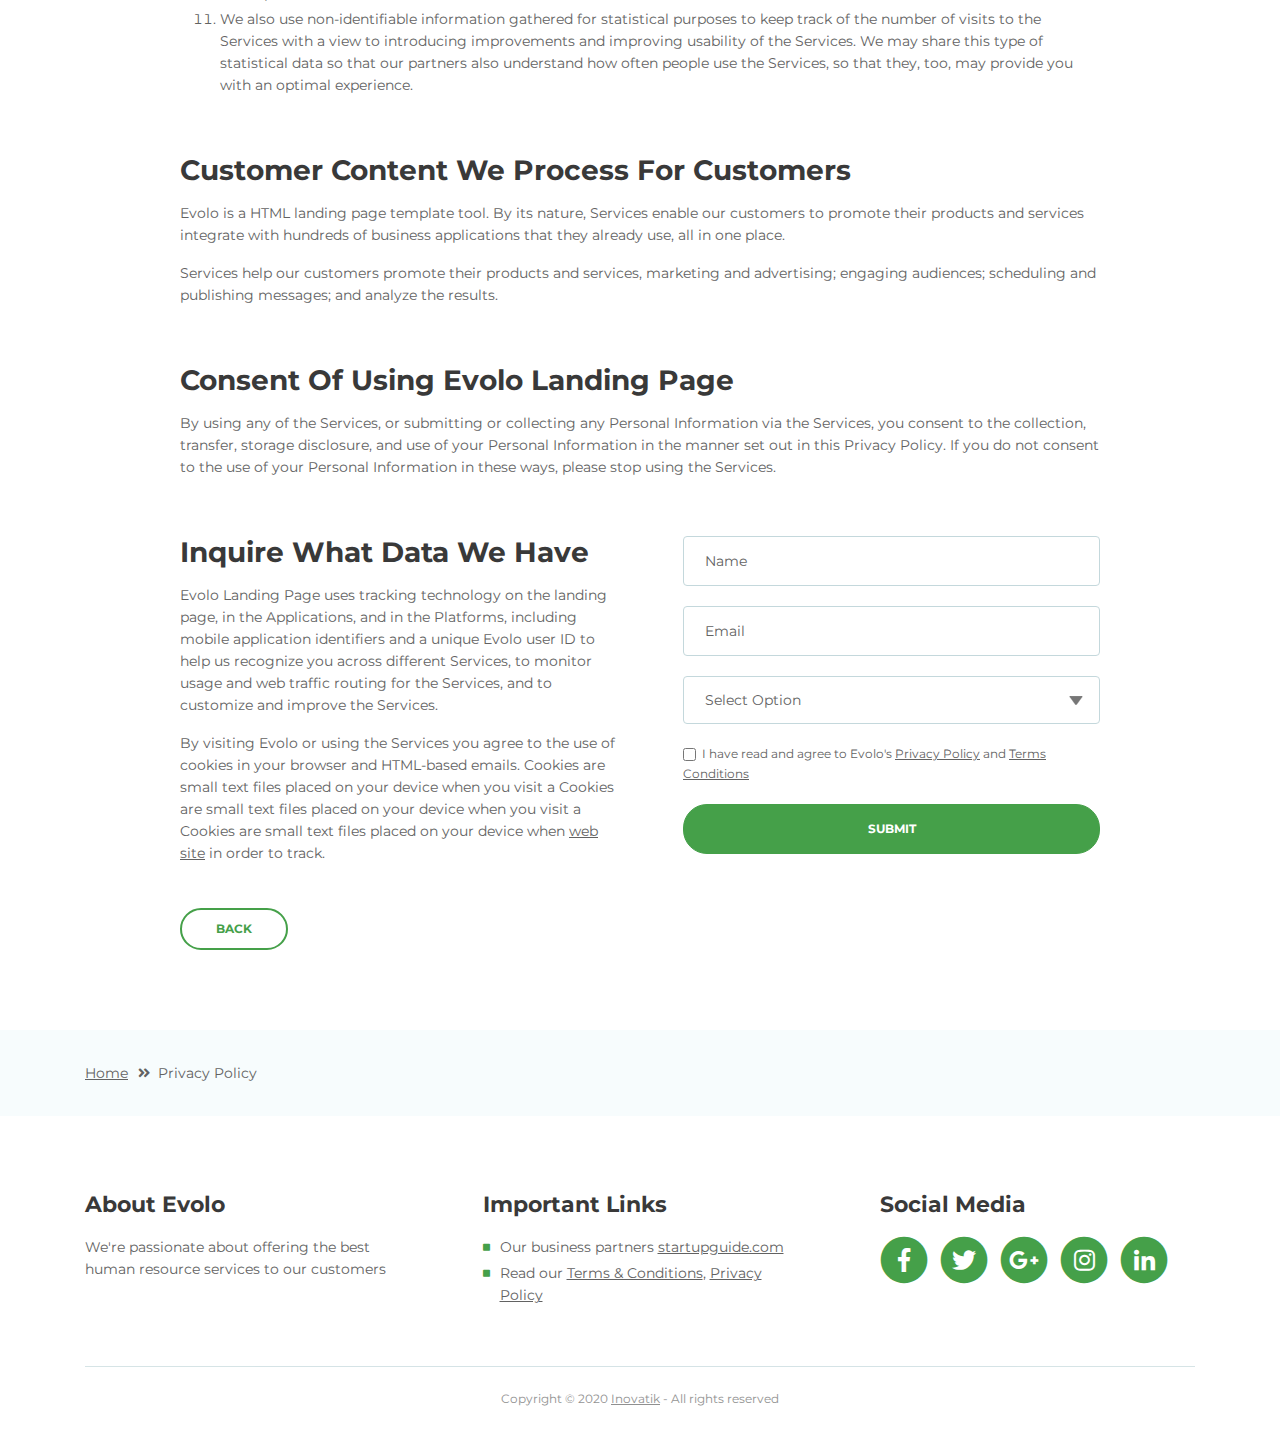
<file: privacy-policy.html>
<!DOCTYPE html>
<html lang="en">
<head>
    <meta charset="utf-8">
    <meta name="viewport" content="width=device-width, initial-scale=1, shrink-to-fit=no">
    
    <!-- SEO Meta Tags -->
    <meta name="description" content="Create a stylish landing page for your business startup and get leads for the offered services with this HTML landing page template.">
    <meta name="author" content="Inovatik">

    <!-- OG Meta Tags to improve the way the post looks when you share the page on LinkedIn, Facebook, Google+ -->
	<meta property="og:site_name" content="" /> <!-- website name -->
	<meta property="og:site" content="" /> <!-- website link -->
	<meta property="og:title" content=""/> <!-- title shown in the actual shared post -->
	<meta property="og:description" content="" /> <!-- description shown in the actual shared post -->
	<meta property="og:image" content="" /> <!-- image link, make sure it's jpg -->
	<meta property="og:url" content="" /> <!-- where do you want your post to link to -->
	<meta property="og:type" content="article" />

    <!-- Website Title -->
    <title>Privacy Policy - Evolo - StartUp HTML Landing Page Template</title>
    
    <!-- Styles -->
    <link href="https://fonts.googleapis.com/css?family=Montserrat:400,400i,600,700,700i&amp;subset=latin-ext" rel="stylesheet">
    <link href="css/bootstrap.css" rel="stylesheet">
    <link href="css/fontawesome-all.css" rel="stylesheet">
    <link href="css/swiper.css" rel="stylesheet">
	<link href="css/magnific-popup.css" rel="stylesheet">
    <link href="css/styles.css" rel="stylesheet">
	
	<!-- Favicon  -->
    <link rel="icon" href="images/favicon.png">
</head>
<body data-spy="scroll" data-target=".fixed-top">
    
    <!-- Preloader -->
	<div class="spinner-wrapper">
        <div class="spinner">
            <div class="bounce1"></div>
            <div class="bounce2"></div>
            <div class="bounce3"></div>
        </div>
    </div>
    <!-- end of preloader -->
    

    <!-- Navbar -->
    <nav class="navbar navbar-expand-lg navbar-dark navbar-custom fixed-top">
        <!-- Text Logo - Use this if you don't have a graphic logo -->
        <!-- <a class="navbar-brand logo-text page-scroll" href="index.html">Evolo</a> -->

        <!-- Image Logo -->
        <a class="navbar-brand logo-image" href="index.html"><img src="images/logo.svg" alt="alternative"></a>
        
        <!-- Mobile Menu Toggle Button -->
        <button class="navbar-toggler" type="button" data-toggle="collapse" data-target="#navbarsExampleDefault" aria-controls="navbarsExampleDefault" aria-expanded="false" aria-label="Toggle navigation">
            <span class="navbar-toggler-awesome fas fa-bars"></span>
            <span class="navbar-toggler-awesome fas fa-times"></span>
        </button>
        <!-- end of mobile menu toggle button -->

        <div class="collapse navbar-collapse" id="navbarsExampleDefault">
            <ul class="navbar-nav ml-auto">
                <li class="nav-item">
                    <a class="nav-link page-scroll" href="index.html#header">Home <span class="sr-only">(current)</span></a>
                </li>
                <li class="nav-item">
                    <a class="nav-link page-scroll" href="index.html#services">Services</a>
                </li>
                <li class="nav-item">
                    <a class="nav-link page-scroll" href="index.html#details">Pricing</a>
                </li>
                <li class="nav-item">
                    <a class="nav-link page-scroll" href="index.html#pricing">Register</a>
                </li>

                <!-- Dropdown Menu -->          
                <li class="nav-item dropdown">
                    <a class="nav-link dropdown-toggle page-scroll" href="index.html#about" id="navbarDropdown" role="button" aria-haspopup="true" aria-expanded="false">About</a>
                    <div class="dropdown-menu" aria-labelledby="navbarDropdown">
                        <a class="dropdown-item" href="terms-conditions.html"><span class="item-text">Terms Conditions</span></a>
                        <div class="dropdown-items-divide-hr"></div>
                        <a class="dropdown-item" href="privacy-policy.html"><span class="item-text">Privacy Policy</span></a>
                    </div>
                </li>
                <!-- end of dropdown menu -->

                <li class="nav-item">
                    <a class="nav-link page-scroll" href="index.html#contact">Contact</a>
                </li>
            </ul>
            <span class="nav-item social-icons">
                <span class="fa-stack">
                    <a href="#your-link">
                        <i class="fas fa-circle fa-stack-2x facebook"></i>
                        <i class="fab fa-facebook-f fa-stack-1x"></i>
                    </a>
                </span>
                <span class="fa-stack">
                    <a href="#your-link">
                        <i class="fas fa-circle fa-stack-2x twitter"></i>
                        <i class="fab fa-twitter fa-stack-1x"></i>
                    </a>
                </span>
            </span>
        </div>
    </nav> <!-- end of navbar -->
    <!-- end of navbar -->


    <!-- Header -->
    <header id="header" class="ex-header">
        <div class="container">
            <div class="row">
                <div class="col-md-12">
                    <h1>Privacy Policy</h1>
                </div> <!-- end of col -->
            </div> <!-- end of row -->
        </div> <!-- end of container -->
    </header> <!-- end of ex-header -->
    <!-- end of header -->


    <!-- Breadcrumbs -->
    <div class="ex-basic-1">
        <div class="container">
            <div class="row">
                <div class="col-lg-12">
                    <div class="breadcrumbs">
                        <a href="index.html">Home</a><i class="fa fa-angle-double-right"></i><span>Privacy Policy</span>
                    </div> <!-- end of breadcrumbs -->
                </div> <!-- end of col -->
            </div> <!-- end of row -->
        </div> <!-- end of container -->
    </div> <!-- end of ex-basic-1 -->
    <!-- end of breadcrumbs -->


    <!-- Privacy Content -->
    <div class="ex-basic-2">
        <div class="container">
            <div class="row">
                <div class="col-lg-10 offset-lg-1">
                    <div class="text-container">
                        <h3>Private Data We Receive And Collect</h3>
                        <p>Evolo also automatically collects and receives certain information from your computer or mobile device, including the activities you perform on our Website, the Platforms, and the Applications, the type of hardware and software you are using (for example, your operating system or browser), and information obtained from cookies. For example, each time you visit the Website or otherwise use the Services, we automatically collect your IP address, browser and device type, access times, the web page from which you came, the regions from which you navigate the web page, and the web page(s) you access (as applicable).</p>
                        <p>When you first register for a Evolo account, and when you use the Services, we collect some <a class="turquoise" href="#your-link">Personal Information</a> about you such as:</p>
                        <div class="row">
                            <div class="col-md-6">
                                <ul class="list-unstyled li-space-lg indent">
                                    <li class="media">
                                        <i class="fas fa-square"></i>
                                        <div class="media-body">The geographic area where you use your computer and mobile devices</div>
                                    </li>
                                    <li class="media">
                                        <i class="fas fa-square"></i>
                                        <div class="media-body">Your full name, username, and email address and other contact details</div>
                                    </li>
                                    <li class="media">
                                        <i class="fas fa-square"></i>
                                        <div class="media-body">A unique Evolo user ID (an alphanumeric string) which is assigned to you upon registration</div>
                                    </li>
                                    <li class="media">
                                        <i class="fas fa-square"></i>
                                        <div class="media-body">Other optional information as part of your account profile</div>
                                    </li>
                                    <li class="media">
                                        <i class="fas fa-square"></i>
                                        <div class="media-body">Your IP Address and, when applicable, timestamp related to your consent and confirmation of consent</div>
                                    </li>
                                    <li class="media">
                                        <i class="fas fa-square"></i>
                                        <div class="media-body">Other information submitted by you or your organizational representatives via various methods</div>
                                    </li>
                                </ul>
                            </div> <!-- end of col -->

                            <div class="col-md-6">
                                <ul class="list-unstyled li-space-lg indent">
                                    <li class="media">
                                        <i class="fas fa-square"></i>
                                        <div class="media-body">Your billing address and any necessary other information to complete any financial transaction, and when making purchases through the Services, we may also collect your credit card or PayPal information</div>
                                    </li>
                                    <li class="media">
                                        <i class="fas fa-square"></i>
                                        <div class="media-body">User generated content (such as messages, posts, comments, pages, profiles, images, feeds or communications exchanged on the Supported Platforms)</div>
                                    </li>
                                    <li class="media">
                                        <i class="fas fa-square"></i>
                                        <div class="media-body">Images or other files that you may publish via our Services</div>
                                    </li>
                                    <li class="media">
                                        <i class="fas fa-square"></i>
                                        <div class="media-body">Information (such as messages, posts, comments, pages, profiles, images) we may receive relating to communications you send us, such as queries or comments concerning</div>
                                    </li>
                                </ul>
                            </div> <!-- end of col -->
                        </div> <!-- end of row -->
                    </div> <!-- end of text-container-->
                    
                    <div class="text-container">
                        <h3>How We Use Evolo Landing Page Data</h3>
                        <p>Evolo SaaS Landing Page Template uses visitors' data for the following general purposes:</p>
                        <ol class="li-space-lg">
                            <li>To identify you when you login to your account</li>
                            <li>To enable us to operate the Services and provide them to you</li>
                            <li>To verify your transactions and for purchase confirmation, billing, security, and authentication (including security tokens for communication with installed)</li>
                            <li>To analyze the Website or the other Services and information about our visitors and users, including research into our user demographics and user behaviour in order to improve our content and Services</li>
                            <li>To contact you about your account and provide customer service support, including responding to your comments and questions</li>
                            <li>To share aggregate (non-identifiable) statistics about users of the Services to prospective advertisers and partners</li>
                            <li>To keep you informed about the Services, features, surveys, newsletters, offers, surveys, newsletters, offers, contests and events we think you may find useful or which you have requested from us</li>
                            <li>To sell or market Evolo Landing Page products and services to you</li>
                            <li>To better understand your needs and the needs of users in the aggregate, diagnose problems, analyze trends, improve the features and usability of the Services, and better understand and market to our customers and users</li>
                            <li>To keep the Services safe and secure</li>
                            <li>We also use non-identifiable information gathered for statistical purposes to keep track of the number of visits to the Services with a view to introducing improvements and improving usability of the Services. We may share this type of statistical data so that our partners also understand how often people use the Services, so that they, too, may provide you with an optimal experience.</li>
                        </ol>
                    </div> <!-- end of text-container -->

                    <div class="text-container">
                        <h3>Customer Content We Process For Customers</h3>
                        <p>Evolo is a HTML landing page template tool. By its nature, Services enable our customers to promote their products and services integrate with hundreds of business applications that they already use, all in one place.</p>
                        <p>Services help our customers promote their products and services, marketing and advertising; engaging audiences; scheduling and publishing messages; and analyze the results.</p>
                    </div> <!-- end of text container -->

                    <div class="text-container">
                        <h3>Consent Of Using Evolo Landing Page</h3>
					    <p class="mb-5">By using any of the Services, or submitting or collecting any Personal Information via the Services, you consent to the collection, transfer, storage disclosure, and use of your Personal Information in the manner set out in this Privacy Policy. If you do not consent to the use of your Personal Information in these ways, please stop using the Services.</p>
                    </div> <!-- end of text-container -->
                                       
                    <div class="row">
                        <div class="col-md-6">
                            <div class="text-container last">
                                <h3>Inquire What Data We Have</h3>
                                <p>Evolo Landing Page uses tracking technology on the landing page, in the Applications, and in the Platforms, including mobile application identifiers and a unique Evolo user ID to help us recognize you across different Services, to monitor usage and web traffic routing for the Services, and to customize and improve the Services.</p>
                                <p> By visiting Evolo or using the Services you agree to the use of cookies in your browser and HTML-based emails. Cookies are small text files placed on your device when you visit a Cookies are small text files placed on your device when you visit a Cookies are small text files placed on your device when <a class="turquoise" href="#your-link">web site</a> in order to track.</p>
                            </div> <!-- end of text container -->
                        </div> <!-- end of col-->
                        <div class="col-md-6">

                            <!-- Privacy Form -->
                            <div class="form-container">
                                <form id="privacyForm" data-toggle="validator" data-focus="false">
                                    <div class="form-group">
                                        <input type="text" class="form-control-input" id="pname" required>
                                        <label class="label-control" for="pname">Name</label>
                                        <div class="help-block with-errors"></div>
                                    </div>
                                    <div class="form-group">
                                        <input type="email" class="form-control-input" id="pemail" required>
                                        <label class="label-control" for="pemail">Email</label>
                                        <div class="help-block with-errors"></div>
                                    </div>
                                    <div class="form-group">
                                        <select class="form-control-select" id="pselect" required>
                                            <option class="select-option" value="" disabled selected>Select Option</option>
                                            <option class="select-option" value="Delete data">Delete my data</option>
                                            <option class="select-option" value="Show me data">Show me my data</option>
                                        </select>
                                        <div class="help-block with-errors"></div>
                                    </div>
                                    <div class="form-group checkbox">
                                        <input type="checkbox" id="pterms" value="Agreed-to-Terms" required>I have read and agree to Evolo's <a href="privacy-policy.html">Privacy Policy</a> and <a href="terms-conditions.html">Terms Conditions</a>
                                        <div class="help-block with-errors"></div>
                                    </div>
                                    <div class="form-group">
                                        <button type="submit" class="form-control-submit-button">SUBMIT</button>
                                    </div>
                                    <div class="form-message">
                                        <div id="pmsgSubmit" class="h3 text-center hidden"></div>
                                    </div>
                                </form>
                            </div> <!-- end of form container -->
                            <!-- end of privacy form -->

                        </div> <!-- end of col--> 
                    </div> <!-- end of row -->
                    <a class="btn-outline-reg back" href="index.html">BACK</a>
                </div> <!-- end of col-->
            </div> <!-- end of row -->
        </div> <!-- end of container -->
    </div> <!-- end of ex-basic-2 -->
    <!-- end of privacy content -->


    <!-- Breadcrumbs -->
    <div class="ex-basic-1">
        <div class="container">
            <div class="row">
                <div class="col-lg-12">
                    <div class="breadcrumbs">
                        <a href="index.html">Home</a><i class="fa fa-angle-double-right"></i><span>Privacy Policy</span>
                    </div> <!-- end of breadcrumbs -->
                </div> <!-- end of col -->
            </div> <!-- end of row -->
        </div> <!-- end of container -->
    </div> <!-- end of ex-basic-1 -->
    <!-- end of breadcrumbs -->

    
    <!-- Footer -->
    <div class="footer">
        <div class="container">
            <div class="row">
                <div class="col-md-4">
                    <div class="footer-col">
                        <h4>About Evolo</h4>
                        <p>We're passionate about offering the best human resource services to our customers</p>
                    </div>
                </div> <!-- end of col -->
                <div class="col-md-4">
                    <div class="footer-col middle">
                        <h4>Important Links</h4>
                        <ul class="list-unstyled li-space-lg">
                            <li class="media">
                                <i class="fas fa-square"></i>
                                <div class="media-body">Our business partners <a class="turquoise" href="#your-link">startupguide.com</a></div>
                            </li>
                            <li class="media">
                                <i class="fas fa-square"></i>
                                <div class="media-body">Read our <a class="turquoise" href="terms-conditions.html">Terms & Conditions</a>, <a class="turquoise" href="privacy-policy.html">Privacy Policy</a></div>
                            </li>
                        </ul>
                    </div>
                </div> <!-- end of col -->
                <div class="col-md-4">
                    <div class="footer-col last">
                        <h4>Social Media</h4>
                        <span class="fa-stack fa-lg">
                            <a href="#your-link">
                                <i class="fas fa-circle fa-stack-2x"></i>
                                <i class="fab fa-facebook-f fa-stack-1x"></i>
                            </a>
                        </span>
                        <span class="fa-stack fa-lg">
                            <a href="#your-link">
                                <i class="fas fa-circle fa-stack-2x"></i>
                                <i class="fab fa-twitter fa-stack-1x"></i>
                            </a>
                        </span>
                        <span class="fa-stack fa-lg">
                            <a href="#your-link">
                                <i class="fas fa-circle fa-stack-2x"></i>
                                <i class="fab fa-google-plus-g fa-stack-1x"></i>
                            </a>
                        </span>
                        <span class="fa-stack fa-lg">
                            <a href="#your-link">
                                <i class="fas fa-circle fa-stack-2x"></i>
                                <i class="fab fa-instagram fa-stack-1x"></i>
                            </a>
                        </span>
                        <span class="fa-stack fa-lg">
                            <a href="#your-link">
                                <i class="fas fa-circle fa-stack-2x"></i>
                                <i class="fab fa-linkedin-in fa-stack-1x"></i>
                            </a>
                        </span>
                    </div> 
                </div> <!-- end of col -->
            </div> <!-- end of row -->
        </div> <!-- end of container -->
    </div> <!-- end of footer -->  
    <!-- end of footer -->


    <!-- Copyright -->
    <div class="copyright">
        <div class="container">
            <div class="row">
                <div class="col-lg-12">
                    <p class="p-small">Copyright © 2020 <a href="https://inovatik.com">Inovatik</a> - All rights reserved</p>
                </div> <!-- end of col -->
            </div> <!-- enf of row -->
        </div> <!-- end of container -->
    </div> <!-- end of copyright --> 
    <!-- end of copyright -->

	
    <!-- Scripts -->
    <script src="js/jquery.min.js"></script> <!-- jQuery for Bootstrap's JavaScript plugins -->
    <script src="js/popper.min.js"></script> <!-- Popper tooltip library for Bootstrap -->
    <script src="js/bootstrap.min.js"></script> <!-- Bootstrap framework -->
    <script src="js/jquery.easing.min.js"></script> <!-- jQuery Easing for smooth scrolling between anchors -->
    <script src="js/swiper.min.js"></script> <!-- Swiper for image and text sliders -->
    <script src="js/jquery.magnific-popup.js"></script> <!-- Magnific Popup for lightboxes -->
    <script src="js/validator.min.js"></script> <!-- Validator.js - Bootstrap plugin that validates forms -->
    <script src="js/scripts.js"></script> <!-- Custom scripts -->
    
</body>
</html>
</file>
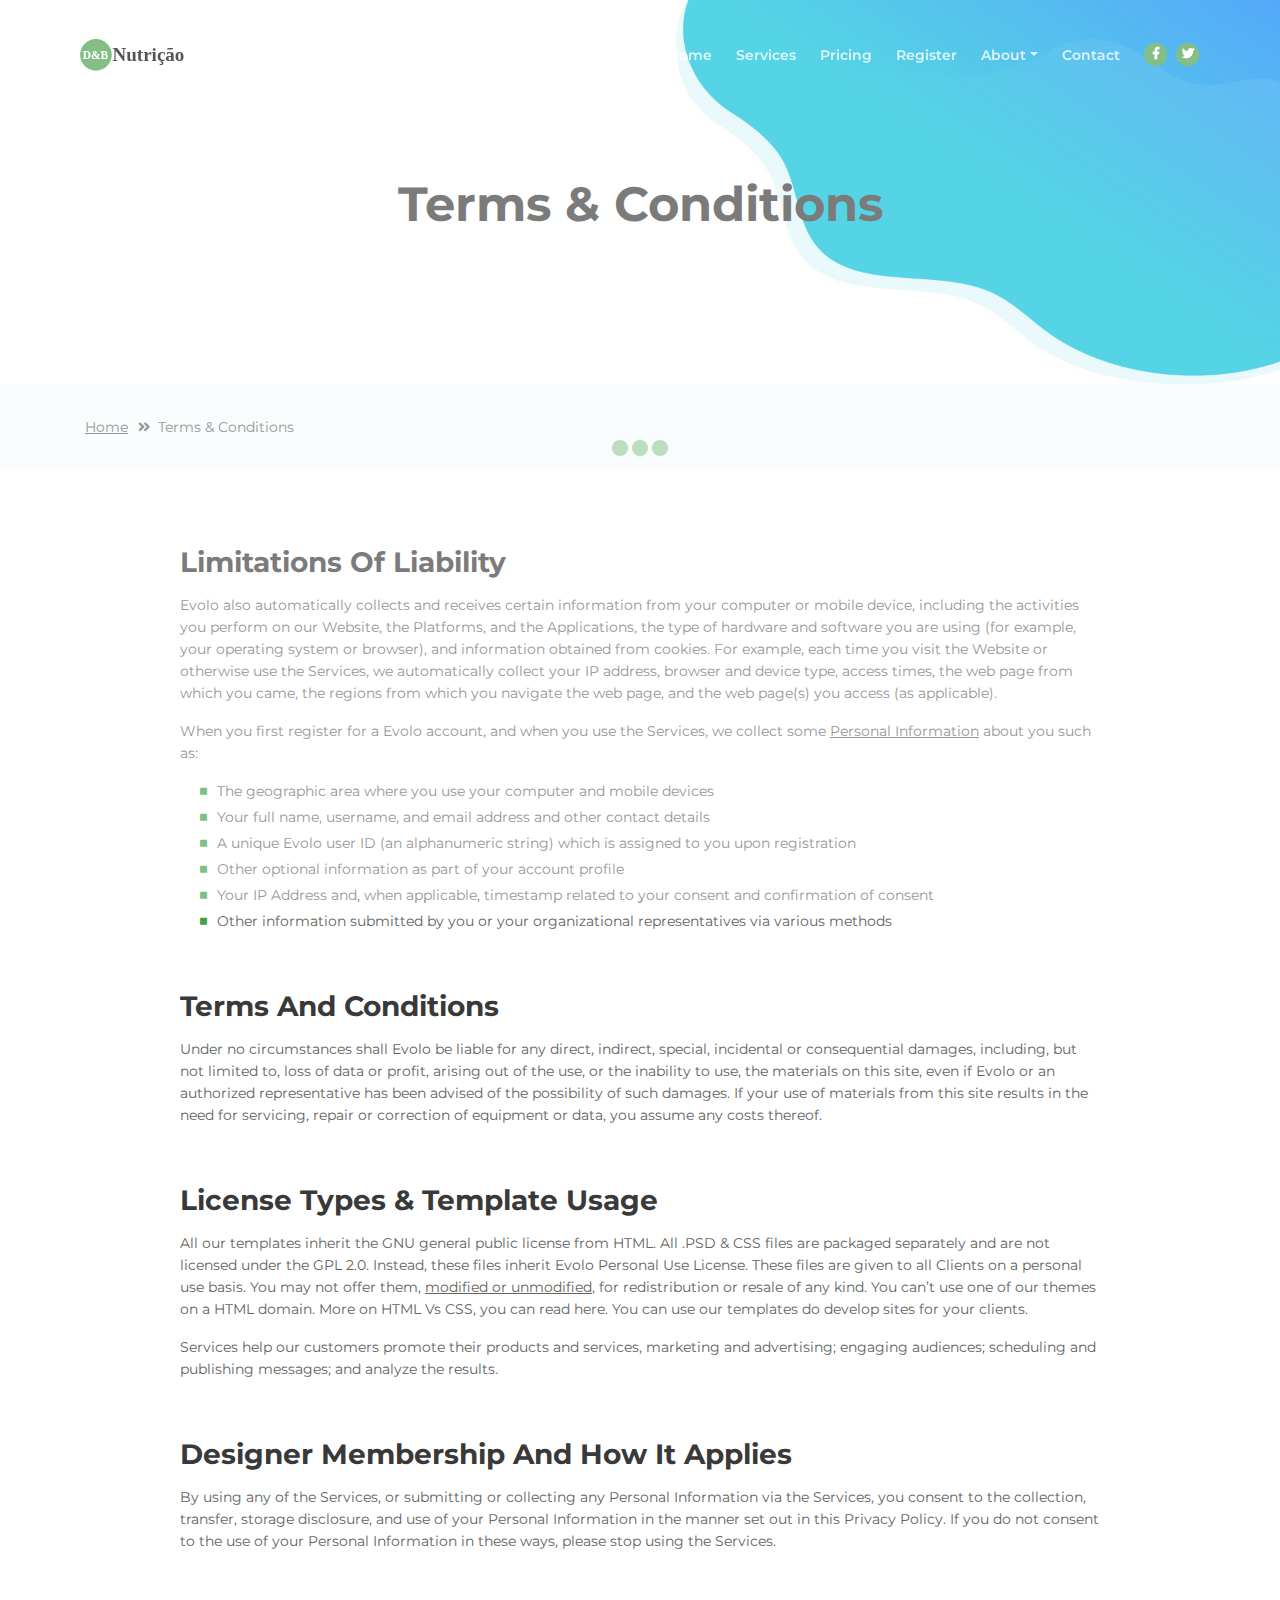
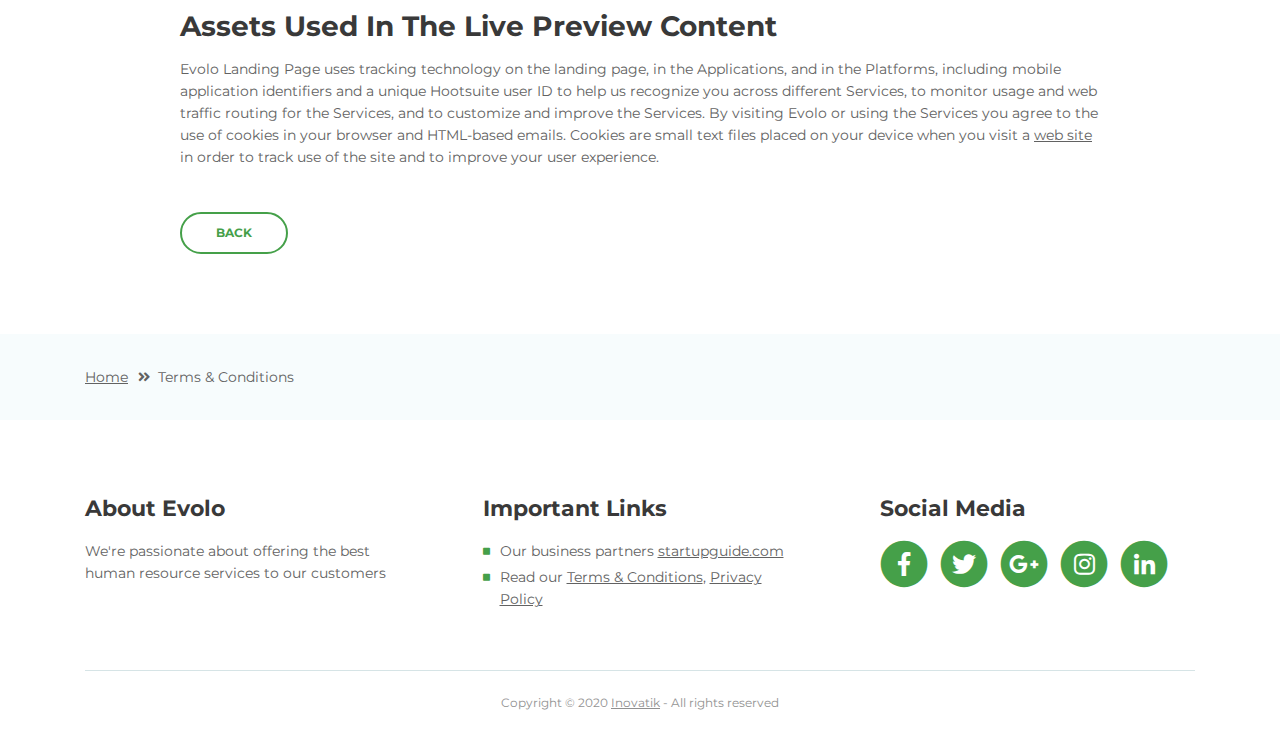
<file: terms-conditions.html>
<!DOCTYPE html>
<html lang="en">
<head>
    <meta charset="utf-8">
    <meta name="viewport" content="width=device-width, initial-scale=1, shrink-to-fit=no">
    
    <!-- SEO Meta Tags -->
    <meta name="description" content="Create a stylish landing page for your business startup and get leads for the offered services with this HTML landing page template.">
    <meta name="author" content="Inovatik">

    <!-- OG Meta Tags to improve the way the post looks when you share the page on LinkedIn, Facebook, Google+ -->
	<meta property="og:site_name" content="" /> <!-- website name -->
	<meta property="og:site" content="" /> <!-- website link -->
	<meta property="og:title" content=""/> <!-- title shown in the actual shared post -->
	<meta property="og:description" content="" /> <!-- description shown in the actual shared post -->
	<meta property="og:image" content="" /> <!-- image link, make sure it's jpg -->
	<meta property="og:url" content="" /> <!-- where do you want your post to link to -->
	<meta property="og:type" content="article" />

    <!-- Website Title -->
    <title>Terms Conditions - Evolo - StartUp HTML Landing Page Template</title>
    
    <!-- Styles -->
    <link href="https://fonts.googleapis.com/css?family=Montserrat:400,400i,600,700,700i&amp;subset=latin-ext" rel="stylesheet">
    <link href="css/bootstrap.css" rel="stylesheet">
    <link href="css/fontawesome-all.css" rel="stylesheet">
    <link href="css/swiper.css" rel="stylesheet">
	<link href="css/magnific-popup.css" rel="stylesheet">
	<link href="css/styles.css" rel="stylesheet">
	
	<!-- Favicon  -->
    <link rel="icon" href="images/favicon.png">
</head>
<body data-spy="scroll" data-target=".fixed-top">
    
    <!-- Preloader -->
	<div class="spinner-wrapper">
        <div class="spinner">
            <div class="bounce1"></div>
            <div class="bounce2"></div>
            <div class="bounce3"></div>
        </div>
    </div>
    <!-- end of preloader -->
    

    <!-- Navbar -->
    <nav class="navbar navbar-expand-lg navbar-dark navbar-custom fixed-top">
        <!-- Text Logo - Use this if you don't have a graphic logo -->
        <!-- <a class="navbar-brand logo-text page-scroll" href="index.html">Evolo</a> -->

        <!-- Image Logo -->
        <a class="navbar-brand logo-image" href="index.html"><img src="images/logo.svg" alt="alternative"></a>
        
        <!-- Mobile Menu Toggle Button -->
        <button class="navbar-toggler" type="button" data-toggle="collapse" data-target="#navbarsExampleDefault" aria-controls="navbarsExampleDefault" aria-expanded="false" aria-label="Toggle navigation">
            <span class="navbar-toggler-awesome fas fa-bars"></span>
            <span class="navbar-toggler-awesome fas fa-times"></span>
        </button>
        <!-- end of mobile menu toggle button -->

        <div class="collapse navbar-collapse" id="navbarsExampleDefault">
            <ul class="navbar-nav ml-auto">
                <li class="nav-item">
                    <a class="nav-link page-scroll" href="index.html#header">Home <span class="sr-only">(current)</span></a>
                </li>
                <li class="nav-item">
                    <a class="nav-link page-scroll" href="index.html#services">Services</a>
                </li>
                <li class="nav-item">
                    <a class="nav-link page-scroll" href="index.html#details">Pricing</a>
                </li>
                <li class="nav-item">
                    <a class="nav-link page-scroll" href="index.html#pricing">Register</a>
                </li>

                <!-- Dropdown Menu -->          
                <li class="nav-item dropdown">
                    <a class="nav-link dropdown-toggle page-scroll" href="index.html#about" id="navbarDropdown" role="button" aria-haspopup="true" aria-expanded="false">About</a>
                    <div class="dropdown-menu" aria-labelledby="navbarDropdown">
                        <a class="dropdown-item" href="terms-conditions.html"><span class="item-text">Terms Conditions</span></a>
                        <div class="dropdown-items-divide-hr"></div>
                        <a class="dropdown-item" href="privacy-policy.html"><span class="item-text">Privacy Policy</span></a>
                    </div>
                </li>
                <!-- end of dropdown menu -->

                <li class="nav-item">
                    <a class="nav-link page-scroll" href="index.html#contact">Contact</a>
                </li>
            </ul>
            <span class="nav-item social-icons">
                <span class="fa-stack">
                    <a href="#your-link">
                        <i class="fas fa-circle fa-stack-2x facebook"></i>
                        <i class="fab fa-facebook-f fa-stack-1x"></i>
                    </a>
                </span>
                <span class="fa-stack">
                    <a href="#your-link">
                        <i class="fas fa-circle fa-stack-2x twitter"></i>
                        <i class="fab fa-twitter fa-stack-1x"></i>
                    </a>
                </span>
            </span>
        </div>
    </nav> <!-- end of navbar -->
    <!-- end of navbar -->


    <!-- Header -->
    <header id="header" class="ex-header">
        <div class="container">
            <div class="row">
                <div class="col-lg-12">
                    <h1>Terms & Conditions</h1>
                </div> <!-- end of col -->
            </div> <!-- end of row -->
        </div> <!-- end of container -->
    </header> <!-- end of ex-header -->
    <!-- end of header -->


    <!-- Breadcrumbs -->
    <div class="ex-basic-1">
        <div class="container">
            <div class="row">
                <div class="col-lg-12">
                    <div class="breadcrumbs">
                        <a href="index.html">Home</a><i class="fa fa-angle-double-right"></i><span>Terms & Conditions</span>
                    </div> <!-- end of breadcrumbs -->
                </div> <!-- end of col -->
            </div> <!-- end of row -->
        </div> <!-- end of container -->
    </div> <!-- end of ex-basic-1 -->
    <!-- end of breadcrumbs -->


    <!-- Terms Content -->
    <div class="ex-basic-2">
        <div class="container">
            <div class="row">
                <div class="col-lg-10 offset-lg-1">
                    <div class="text-container">
                        <h3>Limitations Of Liability</h3>
                        <p>Evolo also automatically collects and receives certain information from your computer or mobile device, including the activities you perform on our Website, the Platforms, and the Applications, the type of hardware and software you are using (for example, your operating system or browser), and information obtained from cookies. For example, each time you visit the Website or otherwise use the Services, we automatically collect your IP address, browser and device type, access times, the web page from which you came, the regions from which you navigate the web page, and the web page(s) you access (as applicable).</p>
                        <p>When you first register for a Evolo account, and when you use the Services, we collect some <a class="turquoise" href="#your-link">Personal Information</a> about you such as:</p>
                        <ul class="list-unstyled li-space-lg indent">
                            <li class="media">
                                <i class="fas fa-square"></i>
                                <div class="media-body">The geographic area where you use your computer and mobile devices</div>
                            </li>
                            <li class="media">
                                <i class="fas fa-square"></i>
                                <div class="media-body">Your full name, username, and email address and other contact details</div>
                            </li>
                            <li class="media">
                                <i class="fas fa-square"></i>
                                <div class="media-body">A unique Evolo user ID (an alphanumeric string) which is assigned to you upon registration</div>
                            </li>
                            <li class="media">
                                <i class="fas fa-square"></i>
                                <div class="media-body">Other optional information as part of your account profile</div>
                            </li>
                            <li class="media">
                                <i class="fas fa-square"></i>
                                <div class="media-body">Your IP Address and, when applicable, timestamp related to your consent and confirmation of consent</div>
                            </li>
                            <li class="media">
                                <i class="fas fa-square"></i>
                                <div class="media-body">Other information submitted by you or your organizational representatives via various methods</div>
                            </li>
                        </ul>
                    </div> <!-- end of text-container -->
                    
                    <div class="text-container">
                        <h3>Terms And Conditions</h3>
                        <p>Under no circumstances shall Evolo be liable for any direct, indirect, special, incidental or consequential damages, including, but not limited to, loss of data or profit, arising out of the use, or the inability to use, the materials on this site, even if Evolo or an authorized representative has been advised of the possibility of such damages. If your use of materials from this site results in the need for servicing, repair or correction of equipment or data, you assume any costs thereof.</p>
                    </div> <!-- end of text-container -->

                    <div class="text-container">
                        <h3>License Types & Template Usage</h3>
                        <p>All our templates inherit the GNU general public license from HTML. All .PSD & CSS files are packaged separately and are not licensed under the GPL 2.0. Instead, these files inherit Evolo Personal Use License. These files are given to all Clients on a personal use basis. You may not offer them, <a class="turquoise" href="#your-link">modified or unmodified</a>, for redistribution or resale of any kind. You can’t use one of our themes on a HTML domain. More on HTML Vs CSS, you can read here. You can use our templates do develop sites for your clients.</p>
                        <p>Services help our customers promote their products and services, marketing and advertising; engaging audiences; scheduling and publishing messages; and analyze the results.</p>
                    </div> <!-- end of text-container -->

                    <div class="text-container">
                        <h3>Designer Membership And How It Applies</h3>
                        <p>By using any of the Services, or submitting or collecting any Personal Information via the Services, you consent to the collection, transfer, storage disclosure, and use of your Personal Information in the manner set out in this Privacy Policy. If you do not consent to the use of your Personal Information in these ways, please stop using the Services.</p>
                    </div> <!-- end of text-container -->
                    
                    <div class="text-container last">
                        <h3>Assets Used In The Live Preview Content</h3>
                        <p>Evolo Landing Page uses tracking technology on the landing page, in the Applications, and in the Platforms, including mobile application identifiers and a unique Hootsuite user ID to help us recognize you across different Services, to monitor usage and web traffic routing for the Services, and to customize and improve the Services. By visiting Evolo or using the Services you agree to the use of cookies in your browser and HTML-based emails. Cookies are small text files placed on your device when you visit a <a class="turquoise" href="#your-link">web site</a> in order to track use of the site and to improve your user experience.</p>
                        <a class="btn-outline-reg" href="index.html">BACK</a>
                    </div> <!-- end of text-container -->
                </div>
            </div> <!-- end of row -->
        </div> <!-- end of container -->
    </div> <!-- end of ex-basic -->
    <!-- end of terms content -->

    
    <!-- Breadcrumbs -->
    <div class="ex-basic-1">
        <div class="container">
            <div class="row">
                <div class="col-lg-12">
                    <div class="breadcrumbs">
                        <a href="index.html">Home</a><i class="fa fa-angle-double-right"></i><span>Terms & Conditions</span>
                    </div> <!-- end of breadcrumbs -->
                </div> <!-- end of col -->
            </div> <!-- end of row -->
        </div> <!-- end of container -->
    </div> <!-- end of ex-basic-1 -->
    <!-- end of breadcrumbs -->


    <!-- Footer -->
    <div class="footer">
        <div class="container">
            <div class="row">
                <div class="col-md-4">
                    <div class="footer-col">
                        <h4>About Evolo</h4>
                        <p>We're passionate about offering the best human resource services to our customers</p>
                    </div>
                </div> <!-- end of col -->
                <div class="col-md-4">
                    <div class="footer-col middle">
                        <h4>Important Links</h4>
                        <ul class="list-unstyled li-space-lg">
                            <li class="media">
                                <i class="fas fa-square"></i>
                                <div class="media-body">Our business partners <a class="turquoise" href="#your-link">startupguide.com</a></div>
                            </li>
                            <li class="media">
                                <i class="fas fa-square"></i>
                                <div class="media-body">Read our <a class="turquoise" href="terms-conditions.html">Terms & Conditions</a>, <a class="turquoise" href="privacy-policy.html">Privacy Policy</a></div>
                            </li>
                        </ul>
                    </div>
                </div> <!-- end of col -->
                <div class="col-md-4">
                    <div class="footer-col last">
                        <h4>Social Media</h4>
                        <span class="fa-stack fa-lg">
                            <a href="#your-link">
                                <i class="fas fa-circle fa-stack-2x"></i>
                                <i class="fab fa-facebook-f fa-stack-1x"></i>
                            </a>
                        </span>
                        <span class="fa-stack fa-lg">
                            <a href="#your-link">
                                <i class="fas fa-circle fa-stack-2x"></i>
                                <i class="fab fa-twitter fa-stack-1x"></i>
                            </a>
                        </span>
                        <span class="fa-stack fa-lg">
                            <a href="#your-link">
                                <i class="fas fa-circle fa-stack-2x"></i>
                                <i class="fab fa-google-plus-g fa-stack-1x"></i>
                            </a>
                        </span>
                        <span class="fa-stack fa-lg">
                            <a href="#your-link">
                                <i class="fas fa-circle fa-stack-2x"></i>
                                <i class="fab fa-instagram fa-stack-1x"></i>
                            </a>
                        </span>
                        <span class="fa-stack fa-lg">
                            <a href="#your-link">
                                <i class="fas fa-circle fa-stack-2x"></i>
                                <i class="fab fa-linkedin-in fa-stack-1x"></i>
                            </a>
                        </span>
                    </div> 
                </div> <!-- end of col -->
            </div> <!-- end of row -->
        </div> <!-- end of container -->
    </div> <!-- end of footer -->  
    <!-- end of footer -->


    <!-- Copyright -->
    <div class="copyright">
        <div class="container">
            <div class="row">
                <div class="col-lg-12">
                    <p class="p-small">Copyright © 2020 <a href="https://inovatik.com">Inovatik</a> - All rights reserved</p>
                </div> <!-- end of col -->
            </div> <!-- enf of row -->
        </div> <!-- end of container -->
    </div> <!-- end of copyright --> 
    <!-- end of copyright -->

	
    <!-- Scripts -->
    <script src="js/jquery.min.js"></script> <!-- jQuery for Bootstrap's JavaScript plugins -->
    <script src="js/popper.min.js"></script> <!-- Popper tooltip library for Bootstrap -->
    <script src="js/bootstrap.min.js"></script> <!-- Bootstrap framework -->
    <script src="js/jquery.easing.min.js"></script> <!-- jQuery Easing for smooth scrolling between anchors -->
    <script src="js/swiper.min.js"></script> <!-- Swiper for image and text sliders -->
    <script src="js/jquery.magnific-popup.js"></script> <!-- Magnific Popup for lightboxes -->
    <script src="js/validator.min.js"></script> <!-- Validator.js - Bootstrap plugin that validates forms -->
    <script src="js/scripts.js"></script> <!-- Custom scripts -->
</body>
</html>
</file>
<file: css/styles.css>
/* Template: Evolo - StartUp HTML Landing Page Template
   Author: Inovatik
   Created: June 2019
   Description: Master CSS file
*/

/*****************************************
Table Of Contents:

01. General Styles
02. Preloader
03. Navigation
04. Header
05. Customers
06. Services
07. Details 1
08. Details 2
09. Details Lightboxes
10. Pricing
11. Request
12. Video
13. Testimonials
14. About
15. Contact
16. Footer
17. Copyright
18. Back To Top Button
19. Extra Pages
20. Media Queries
******************************************/

/*****************************************
Colors:
- Backgrounds - green #45a049
- Backgrounds - blue #0079f9
- Backgrounds - light gray #f7fcfd
- Buttons, bullets, icons, links - turquoise #45a049
- Cards border, inputs border - light gray #c4d8dc
- Text headers, navbar links - black #393939
- Text body - black #626262
******************************************/


/******************************/
/*     01. General Styles     */
/******************************/
body,
html {
    width: 100%;
	height: 100%;
}

body, p {
	color: #626262; 
	font: 400 0.875rem/1.375rem "Montserrat", sans-serif;
}

.p-large {
	font: 400 1rem/1.5rem "Montserrat", sans-serif;
}

.p-small {
	font: 400 0.75rem/1.25rem "Montserrat", sans-serif;
}

.p-heading {
	margin-bottom: 3.875rem;
}

.li-space-lg li {
	margin-bottom: 0.25rem;
}

.indent {
	padding-left: 1.25rem;
}

h1 {
	color: #393939;
	font: 700 3rem/3.5rem "Montserrat", sans-serif;
}

h2 {
	color: #393939;
	font: 700 2.25rem/2.75rem "Montserrat", sans-serif;
}

h3 {
	color: #393939;
	font: 700 1.75rem/2rem "Montserrat", sans-serif;
}

h4 {
	color: #393939;
	font: 700 1.375rem/1.875rem "Montserrat", sans-serif;
}

h5 {
	color: #393939;
	font: 700 1.125rem/1.625rem "Montserrat", sans-serif;
}

h6 {
	color: #393939;
	font: 700 1rem/1.5rem "Montserrat", sans-serif;
}

a {
	color: #626262;
	text-decoration: underline;
}

a:hover {
	color: #626262;
	text-decoration: underline;
}

a.green {
	color: #45a049;
}

a.white {
	color: #fff;
}

.testimonial-text {
	font: italic 400 1rem/1.5rem "Montserrat", sans-serif;
}

.testimonial-author {
	font: 700 1rem/1.5rem "Montserrat", sans-serif;
}

.green {
	color: #45a049;
}

.btn-solid-reg {
	display: inline-block;
	padding: 1.1875rem 2.125rem 1.1875rem 2.125rem;
	border: 0.125rem solid #45a049;
	border-radius: 2rem;
	background-color: #45a049;
	color: #fff;
	font: 700 0.75rem/0 "Montserrat", sans-serif;
	text-decoration: none;
	transition: all 0.2s;
}

.btn-solid-reg:hover {
	background-color: transparent;
	color: #45a049;
	text-decoration: none;
}

.btn-solid-lg {
	display: inline-block;
	padding: 1.375rem 2.625rem 1.375rem 2.625rem;
	border: 0.125rem solid #45a049;
	border-radius: 2rem;
	background-color: #45a049;
	color: #fff;
	font: 700 0.75rem/0 "Montserrat", sans-serif;
	text-decoration: none;
	transition: all 0.2s;
}

.btn-solid-lg:hover {
	background-color: transparent;
	color: #45a049;
	text-decoration: none;
}

.btn-outline-reg {
	display: inline-block;
	padding: 1.1875rem 2.125rem 1.1875rem 2.125rem;
	border: 0.125rem solid #45a049;
	border-radius: 2rem;
	background-color: transparent;
	color: #45a049;
	font: 700 0.75rem/0 "Montserrat", sans-serif;
	text-decoration: none;
	transition: all 0.2s;
}

.btn-outline-reg:hover {
	background-color: #45a049;
	color: #fff;
	text-decoration: none;
}

.btn-outline-lg {
	display: inline-block;
	padding: 1.375rem 2.625rem 1.375rem 2.625rem;
	border: 0.125rem solid #45a049;
	border-radius: 2rem;
	background-color: transparent;
	color: #45a049;
	font: 700 0.75rem/0 "Montserrat", sans-serif;
	text-decoration: none;
	transition: all 0.2s;
}

.btn-outline-lg:hover {
	background-color: #45a049;
	color: #fff;
	text-decoration: none;
}

.btn-outline-sm {
	display: inline-block;
	padding: 1rem 1.625rem 0.875rem 1.625rem;
	border: 0.125rem solid #45a049;
	border-radius: 2rem;
	background-color: transparent;
	color: #45a049;
	font: 700 0.625rem/0 "Montserrat", sans-serif;
	text-decoration: none;
	transition: all 0.2s;
}

.btn-outline-sm:hover {
	background-color: #45a049;
	color: #fff;
	text-decoration: none;
}

.form-group {
	position: relative;
	margin-bottom: 1.25rem;
}

.form-group.has-error.has-danger {
	margin-bottom: 0.625rem;
}

.form-group.has-error.has-danger .help-block.with-errors ul {
	margin-top: 0.375rem;
}

.label-control {
	position: absolute;
	top: 0.87rem;
	left: 1.375rem;
	color: #626262;
	opacity: 1;
	font: 400 0.875rem/1.375rem "Montserrat", sans-serif;
	cursor: text;
	transition: all 0.2s ease;
}

/* IE10+ hack to solve lower label text position compared to the rest of the browsers */
@media screen and (-ms-high-contrast: active), screen and (-ms-high-contrast: none) {  
	.label-control {
		top: 0.9375rem;
	}
}

.form-control-input:focus + .label-control,
.form-control-input.notEmpty + .label-control,
.form-control-textarea:focus + .label-control,
.form-control-textarea.notEmpty + .label-control {
	top: 0.125rem;
	opacity: 1;
	font-size: 0.75rem;
	font-weight: 700;
}

.form-control-input,
.form-control-select {
	display: block; /* needed for proper display of the label in Firefox, IE, Edge */
	width: 100%;
	padding-top: 1.0625rem;
	padding-bottom: 0.0625rem;
	padding-left: 1.3125rem;
	border: 1px solid #c4d8dc;
	border-radius: 0.25rem;
	background-color: #fff;
	color: #626262;
	font: 400 0.875rem/1.875rem "Montserrat", sans-serif;
	transition: all 0.2s;
}

.form-control-select {
	padding-top: 0.5rem;
	padding-bottom: 0.5rem;
	height: 3rem;
}

/* IE10+ hack to solve lower label text position compared to the rest of the browsers */
@media screen and (-ms-high-contrast: active), screen and (-ms-high-contrast: none) {  
	.form-control-input {
		padding-top: 1.25rem;
		padding-bottom: 0.75rem;
		line-height: 1.75rem;
	}

	.form-control-select {
		padding-top: 0.875rem;
		padding-bottom: 0.75rem;
		height: 3.125rem;
		line-height: 2.125rem;
	}
}

select {
    /* you should keep these first rules in place to maintain cross-browser behavior */
    -webkit-appearance: none;
	-moz-appearance: none;
	-ms-appearance: none;
    -o-appearance: none;
    appearance: none;
    background-image: url('../images/down-arrow.png');
    background-position: 96% 50%;
    background-repeat: no-repeat;
    outline: none;
}

select::-ms-expand {
    display: none; /* removes the ugly default down arrow on select form field in IE11 */
}

.form-control-textarea {
	display: block; /* used to eliminate a bottom gap difference between Chrome and IE/FF */
	width: 100%;
	height: 8rem; /* used instead of html rows to normalize height between Chrome and IE/FF */
	padding-top: 1.25rem;
	padding-left: 1.3125rem;
	border: 1px solid #c4d8dc;
	border-radius: 0.25rem;
	background-color: #fff;
	color: #626262;
	font: 400 0.875rem/1.75rem "Montserrat", sans-serif;
	transition: all 0.2s;
}

.form-control-input:focus,
.form-control-select:focus,
.form-control-textarea:focus {
	border: 1px solid #a1a1a1;
	outline: none; /* Removes blue border on focus */
}

.form-control-input:hover,
.form-control-select:hover,
.form-control-textarea:hover {
	border: 1px solid #a1a1a1;
}

.checkbox {
	font: 400 0.75rem/1.25rem "Montserrat", sans-serif;
}

input[type='checkbox'] {
	vertical-align: -15%;
	margin-right: 0.375rem;
}

/* IE10+ hack to raise checkbox field position compared to the rest of the browsers */
@media screen and (-ms-high-contrast: active), screen and (-ms-high-contrast: none) {  
	input[type='checkbox'] {
		vertical-align: -9%;
	}
}

.form-control-submit-button {
	display: inline-block;
	width: 100%;
	height: 3.125rem;
	border: 1px solid #45a049;
	border-radius: 1.5rem;
	background-color: #45a049;
	color: #fff;
	font: 700 0.75rem/1.75rem "Montserrat", sans-serif;
	cursor: pointer;
	transition: all 0.2s;
}

.form-control-submit-button:hover {
	background-color: transparent;
	color: #45a049;
}

/* Form Success And Error Message Formatting */
#rmsgSubmit.h3.text-center.tada.animated,
#cmsgSubmit.h3.text-center.tada.animated,
#pmsgSubmit.h3.text-center.tada.animated,
#rmsgSubmit.h3.text-center,
#cmsgSubmit.h3.text-center,
#pmsgSubmit.h3.text-center {
	display: block;
	margin-bottom: 0;
	color: #626262;
	font: 400 1.125rem/1rem "Montserrat", sans-serif;
}

.help-block.with-errors .list-unstyled {
	color: #626262;
	font-size: 0.75rem;
	line-height: 1.125rem;
	text-align: left;
}

.help-block.with-errors ul {
	margin-bottom: 0;
}
/* end of form success and error message formatting */

/* Form Success And Error Message Animation - Animate.css */
@-webkit-keyframes tada {
	from {
		-webkit-transform: scale3d(1, 1, 1);
		-ms-transform: scale3d(1, 1, 1);
		transform: scale3d(1, 1, 1);
	}
	10%, 20% {
		-webkit-transform: scale3d(.9, .9, .9) rotate3d(0, 0, 1, -3deg);
		-ms-transform: scale3d(.9, .9, .9) rotate3d(0, 0, 1, -3deg);
		transform: scale3d(.9, .9, .9) rotate3d(0, 0, 1, -3deg);
	}
	30%, 50%, 70%, 90% {
		-webkit-transform: scale3d(1.1, 1.1, 1.1) rotate3d(0, 0, 1, 3deg);
		-ms-transform: scale3d(1.1, 1.1, 1.1) rotate3d(0, 0, 1, 3deg);
		transform: scale3d(1.1, 1.1, 1.1) rotate3d(0, 0, 1, 3deg);
	}
	40%, 60%, 80% {
		-webkit-transform: scale3d(1.1, 1.1, 1.1) rotate3d(0, 0, 1, -3deg);
		-ms-transform: scale3d(1.1, 1.1, 1.1) rotate3d(0, 0, 1, -3deg);
		transform: scale3d(1.1, 1.1, 1.1) rotate3d(0, 0, 1, -3deg);
	}
	to {
		-webkit-transform: scale3d(1, 1, 1);
		-ms-transform: scale3d(1, 1, 1);
		transform: scale3d(1, 1, 1);
	}
}

@keyframes tada {
	from {
		-webkit-transform: scale3d(1, 1, 1);
		-ms-transform: scale3d(1, 1, 1);
		transform: scale3d(1, 1, 1);
	}
	10%, 20% {
		-webkit-transform: scale3d(.9, .9, .9) rotate3d(0, 0, 1, -3deg);
		-ms-transform: scale3d(.9, .9, .9) rotate3d(0, 0, 1, -3deg);
		transform: scale3d(.9, .9, .9) rotate3d(0, 0, 1, -3deg);
	}
	30%, 50%, 70%, 90% {
		-webkit-transform: scale3d(1.1, 1.1, 1.1) rotate3d(0, 0, 1, 3deg);
		-ms-transform: scale3d(1.1, 1.1, 1.1) rotate3d(0, 0, 1, 3deg);
		transform: scale3d(1.1, 1.1, 1.1) rotate3d(0, 0, 1, 3deg);
	}
	40%, 60%, 80% {
		-webkit-transform: scale3d(1.1, 1.1, 1.1) rotate3d(0, 0, 1, -3deg);
		-ms-transform: scale3d(1.1, 1.1, 1.1) rotate3d(0, 0, 1, -3deg);
		transform: scale3d(1.1, 1.1, 1.1) rotate3d(0, 0, 1, -3deg);
	}
	to {
		-webkit-transform: scale3d(1, 1, 1);
		-ms-transform: scale3d(1, 1, 1);
		transform: scale3d(1, 1, 1);
	}
}

.tada {
	-webkit-animation-name: tada;
	animation-name: tada;
}

.animated {
	-webkit-animation-duration: 1s;
	animation-duration: 1s;
	-webkit-animation-fill-mode: both;
	animation-fill-mode: both;
}
/* end of form success and error message animation - Animate.css */

/* Fade-move Animation For Lightbox - Magnific Popup */
/* at start */
.my-mfp-slide-bottom .zoom-anim-dialog {
	opacity: 0;
	transition: all 0.2s ease-out;
	-webkit-transform: translateY(-1.25rem) perspective(37.5rem) rotateX(10deg);
	-ms-transform: translateY(-1.25rem) perspective(37.5rem) rotateX(10deg);
	transform: translateY(-1.25rem) perspective(37.5rem) rotateX(10deg);
}

/* animate in */
.my-mfp-slide-bottom.mfp-ready .zoom-anim-dialog {
	opacity: 1;
	-webkit-transform: translateY(0) perspective(37.5rem) rotateX(0); 
	-ms-transform: translateY(0) perspective(37.5rem) rotateX(0); 
	transform: translateY(0) perspective(37.5rem) rotateX(0); 
}

/* animate out */
.my-mfp-slide-bottom.mfp-removing .zoom-anim-dialog {
	opacity: 0;
	-webkit-transform: translateY(-0.625rem) perspective(37.5rem) rotateX(10deg); 
	-ms-transform: translateY(-0.625rem) perspective(37.5rem) rotateX(10deg); 
	transform: translateY(-0.625rem) perspective(37.5rem) rotateX(10deg); 
}

/* dark overlay, start state */
.my-mfp-slide-bottom.mfp-bg {
	opacity: 0;
	transition: opacity 0.2s ease-out;
}

/* animate in */
.my-mfp-slide-bottom.mfp-ready.mfp-bg {
	opacity: 0.8;
}
/* animate out */
.my-mfp-slide-bottom.mfp-removing.mfp-bg {
	opacity: 0;
}
/* end of fade-move animation for lightbox - magnific popup */

/* Fade Animation For Image Slider - Magnific Popup */
@-webkit-keyframes fadeIn {
	from {
		opacity: 0;
	}
	to {
		opacity: 1;
	}
}

@keyframes fadeIn {
	from {
		opacity: 0;
	}
	to {
		opacity: 1;
	}
}

.fadeIn {
	-webkit-animation: fadeIn 0.6s;
	animation: fadeIn 0.6s;
}

@-webkit-keyframes fadeOut {
	from {
		opacity: 1;
	}
	to {
		opacity: 0;
	}
}

@keyframes fadeOut {
	from {
		opacity: 1;
	}
	to {
		opacity: 0;
	}
}

.fadeOut {
	-webkit-animation: fadeOut 0.8s;
	animation: fadeOut 0.8s;
}
/* end of fade animation for image slider - magnific popup */


/*************************/
/*     02. Preloader     */
/*************************/
.spinner-wrapper {
	position: fixed;
	z-index: 999999;
	top: 0;
	right: 0;
	bottom: 0;
	left: 0;
	background: #fff;
}

.spinner {
	position: absolute;
	top: 50%; /* centers the loading animation vertically one the screen */
	left: 50%; /* centers the loading animation horizontally one the screen */
	width: 3.75rem;
	height: 1.25rem;
	margin: -0.625rem 0 0 -1.875rem; /* is width and height divided by two */ 
	text-align: center;
}

.spinner > div {
	display: inline-block;
	width: 1rem;
	height: 1rem;
	border-radius: 100%;
	background-color: #45a049;
	-webkit-animation: sk-bouncedelay 1.4s infinite ease-in-out both;
	animation: sk-bouncedelay 1.4s infinite ease-in-out both;
}

.spinner .bounce1 {
	-webkit-animation-delay: -0.32s;
	animation-delay: -0.32s;
}

.spinner .bounce2 {
	-webkit-animation-delay: -0.16s;
	animation-delay: -0.16s;
}

@-webkit-keyframes sk-bouncedelay {
	0%, 80%, 100% { -webkit-transform: scale(0); }
	40% { -webkit-transform: scale(1.0); }
}

@keyframes sk-bouncedelay {
	0%, 80%, 100% { 
		-webkit-transform: scale(0);
		-ms-transform: scale(0);
		transform: scale(0);
	} 40% { 
		-webkit-transform: scale(1.0);
		-ms-transform: scale(1.0);
		transform: scale(1.0);
	}
}


/**************************/
/*     03. Navigation     */
/**************************/
.navbar-custom {
	background-color: #fff;
	box-shadow: 0 0.0625rem 0.375rem 0 rgba(0, 0, 0, 0.1);
	font: 600 0.875rem/0.875rem "Montserrat", sans-serif;
	transition: all 0.2s;
}

.navbar-custom .navbar-brand.logo-image img {
    width: 7.4375rem;
	height: 2rem;
}

.navbar-custom .navbar-brand.logo-text {
	font: 600 2rem/1.5rem "Montserrat", sans-serif;
	color: #393939;
	text-decoration: none;
}

.navbar-custom .navbar-nav {
	margin-top: 0.75rem;
	margin-bottom: 0.5rem;
}

.navbar-custom .nav-item .nav-link {
	padding: 0.625rem 0.75rem 0.625rem 0.75rem;
	color: #393939;
	text-decoration: none;
	transition: all 0.2s ease;
}

.navbar-custom .nav-item .nav-link:hover,
.navbar-custom .nav-item .nav-link.active {
	color: #45a049;
}

/* Dropdown Menu */
.navbar-custom .dropdown:hover > .dropdown-menu {
	display: block; /* this makes the dropdown menu stay open while hovering it */
	min-width: auto;
	animation: fadeDropdown 0.2s; /* required for the fade animation */
}

@keyframes fadeDropdown {
    0% {
        opacity: 0;
    }

    100% {
        opacity: 1;
    }
}

.navbar-custom .dropdown-toggle:focus { /* removes dropdown outline on focus */
	outline: 0;
}

.navbar-custom .dropdown-menu {
	margin-top: 0;
	border: none;
	border-radius: 0.25rem;
	background-color: #fff;
}

.navbar-custom .dropdown-item {
	color: #393939;
	text-decoration: none;
}

.navbar-custom .dropdown-item:hover {
	background-color: #fff;
}

.navbar-custom .dropdown-item .item-text {
	font: 600 0.875rem/0.875rem "Montserrat", sans-serif;
}

.navbar-custom .dropdown-item:hover .item-text {
	color: #45a049;
}

.navbar-custom .dropdown-items-divide-hr {
	width: 100%;
	height: 1px;
	margin: 0.75rem auto 0.725rem auto;
	border: none;
	background-color: #c4d8dc;
	opacity: 0.2;
}
/* end of dropdown menu */

.navbar-custom .social-icons {
	display: none;
}

.navbar-custom .navbar-toggler {
	border: none;
	color: #393939;
	font-size: 2rem;
}

.navbar-custom button[aria-expanded='false'] .navbar-toggler-awesome.fas.fa-times{
	display: none;
}

.navbar-custom button[aria-expanded='false'] .navbar-toggler-awesome.fas.fa-bars{
	display: inline-block;
}

.navbar-custom button[aria-expanded='true'] .navbar-toggler-awesome.fas.fa-bars{
	display: none;
}

.navbar-custom button[aria-expanded='true'] .navbar-toggler-awesome.fas.fa-times{
	display: inline-block;
	margin-right: 0.125rem;
}


/*********************/
/*    04. Header     */
/*********************/
.header {
	background-color: #fff;
}

.header .header-content {
	padding-top: 8rem;
	padding-bottom: 4rem;
	text-align: center;
}

.header .text-container {
	margin-bottom: 4rem;
}

.header h1 {
	margin-bottom: 1.125rem;
	font-size: 2.5rem;
	line-height: 3.125rem;
}

.header .p-large {
	margin-bottom: 1.875rem;
}


/*************************/
/*     05. Customers     */
/*************************/
.slider-1 {
	padding-top: 2.25rem;
	padding-bottom: 2.125rem;
	text-align: center;
}

.slider-1 h5 {
	margin-bottom: 0.75rem;
}

.slider-1 .slider-container {
	padding-top: 2.75rem;
	padding-bottom: 2.75rem;
	border-radius: 0.5rem;
	background-color: #f7fcfd;
}


/************************/
/*     06. Services     */
/************************/
.cards-1 {
	padding-top: 4rem;
	padding-bottom: 1.625rem;
	text-align: center;
}

.cards-1 h2 {
	margin-bottom: 1rem;
}

.cards-1 .card {
	max-width: 21rem;
	margin-right: auto;
	margin-bottom: 4.5rem;
	margin-left: auto;
	padding: 3.25rem 2rem 2rem 2rem;
	border: 1px solid #c4d8dc;
	border-radius: 0.5rem;
	background: transparent;
}

.cards-1 .card-image {
	width: 6rem;
	height: 6rem;
	margin-right: auto;
	margin-bottom: 2rem;
	margin-left: auto;
}

.cards-1 .card-title {
	margin-bottom: 0.875rem;
}

.cards-1 .card-body {
	padding: 0;
}


/*************************/
/*     07. Details 1     */
/*************************/
.basic-1 {
	padding-top: 1.625rem;
	padding-bottom: 3.75rem;
}

.basic-1 .text-container {
	margin-bottom: 4rem;
}

.basic-1 h2 {
	margin-bottom: 1.375rem;
}

.basic-1 .btn-solid-reg {
	margin-top: 0.625rem;
}


/*************************/
/*     08. Details 2     */
/*************************/
.basic-2 {
	padding-top: 3.75rem;
	padding-bottom: 4rem;
}

.basic-2 .image-container {
	margin-bottom: 4rem;
}

.basic-2 h2 {
	margin-bottom: 1.375rem;
}

.basic-2 .list-unstyled .fas {
	color: #45a049;
	line-height: 1.375rem;
}

.basic-2 .list-unstyled .media-body {
	margin-left: 0.625rem;
}

.basic-2 .btn-solid-reg {
	margin-top: 0.625rem;
}


/**********************************/
/*     09. Details Lightboxes     */
/**********************************/
.lightbox-basic {
	margin: 2.5rem auto;
	padding: 2rem 1.5rem 2rem 1.5rem;
	border-radius: 0.25rem;
	background: #fff;
	text-align: left;
}

.lightbox-basic .container {
	padding-right: 0;
	padding-left: 0;
}

.lightbox-basic .image-container {
	max-width: 33.75rem;
	margin-right: auto;
	margin-bottom: 3rem;
	margin-left: auto;
}

.lightbox-basic h3 {
	margin-bottom: 0.5rem;
}

.lightbox-basic hr {
	width: 2.5rem;
	height: 0.125rem;
	margin-top: 0;
	margin-bottom: 1.25rem;
	margin-left: 0;
	border: 0;
	background-color: #45a049;
	text-align: left;
}

.lightbox-basic h4 {
	margin-bottom: 1rem;
}

.lightbox-basic .list-unstyled .fas {
	color: #45a049;
	line-height: 1.375rem;
}

.lightbox-basic .list-unstyled .media-body {
	margin-left: 0.625rem;
}

.lightbox-basic .btn-outline-reg,
.lightbox-basic .btn-solid-reg {
	margin-top: 0.75rem;
}

/* Signup Button */
.lightbox-basic .btn-solid-reg.mfp-close {
	position: relative;
	width: auto;
	height: auto;
	color: #fff;
	opacity: 1;
}

.lightbox-basic .btn-solid-reg.mfp-close:hover {
	color: #45a049;
}
/* end of signup Button */

/* Back Button */
.lightbox-basic a.mfp-close.as-button {
	position: relative;
	width: auto;
	height: auto;
	margin-left: 0.375rem;
	color: #45a049;
	opacity: 1;
}

.lightbox-basic a.mfp-close.as-button:hover {
	color: #fff;
}
/* end of back button */

.lightbox-basic button.mfp-close.x-button {
	position: absolute;
	top: -0.125rem;
	right: -0.125rem;
	width: 2.75rem;
	height: 2.75rem;
	color: #707984;
}


/***********************/
/*     10. Pricing     */
/***********************/
.cards-2 {
	padding-top: 3rem;
	padding-bottom: 2.75rem;
	text-align: center;
}

.cards-2 h2 {
	margin-bottom: 1rem;
}

.cards-2 .card {
	display: block;
	max-width: 19.5rem;
	margin-right: auto;
	margin-bottom: 6rem;
	margin-left: auto;
	border: 1px solid #c4d8dc;
	border-radius: 0.5rem;
	vertical-align: top;
}

.cards-2 .card .card-body {
	padding: 2.5rem 2.75rem 1.875rem 2.5rem;
}

.cards-2 .card .card-title {
	margin-bottom: 0.625rem;
	color: #393939;
	font-weight: 700;
	font-size: 1.75rem;
	line-height: 2.25rem;
	text-align: center;
}

.cards-2 .card .card-subtitle {
	margin-bottom: 1.75rem;
}

.cards-2 .card .cell-divide-hr {
	height: 1px;
	margin-top: 0;
	margin-bottom: 0;
	border: none;
	background-color: #c4d8dc;
}

.cards-2 .card .price {
	padding-top: 0.875rem;
	padding-bottom: 1.5rem;
}

.cards-2 .card .value {
	color: #45a049;
	font-weight: 700;
	font-size: 3.5rem;
	line-height: 4rem;
	text-align: center;
}

.cards-2 .card .currency {
	margin-right: 0.375rem;
	color: #45a049;
	font-size: 1.5rem;
	vertical-align: 56%;
}

.cards-2 .card .frequency {
	margin-top: 0.25rem;
	font-size: 0.875rem;
	text-align: center;
}

.cards-2 .card .list-unstyled {
	margin-top: 1.875rem;
	margin-bottom: 1.625rem;
	text-align: left;
}

.cards-2 .card .list-unstyled.li-space-lg li {
	margin-bottom: 0.5rem;
}

.cards-2 .card .list-unstyled .fas {
	color: #45a049;
	line-height: 1.375rem;
}

.cards-2 .card .list-unstyled .fas.fa-times {
	margin-left: 0.1875rem;
	margin-right: 0.125rem;
	color: #777b7e;
}

.cards-2 .card .list-unstyled .media-body {
	margin-left: 0.625rem;
}

.cards-2 .card .button-wrapper {
	position: absolute;
	right: 0;
	bottom: -1.25rem;
	left: 0;
	text-align: center;
}

.cards-2 .card .btn-solid-reg:hover {
	background-color: #fff;
}

/* Best Value Label */
.cards-2 .card .label {
    position: absolute;
    top: 0;
    right: 0;
    width: 10.625rem;
    height: 10.625rem;
    overflow: hidden;
}

.cards-2 .card .label .best-value {
    position: relative;
	width: 13.75rem;
	padding: 0.3125rem 0 0.3125rem 4.125rem;
    background-color: #45a049;
	color: #fff;
    -webkit-transform: rotate(45deg) translate3d(0, 0, 0);
    -ms-transform: rotate(45deg) translate3d(0, 0, 0);
    transform: rotate(45deg) translate3d(0, 0, 0);
}
/* end of best value label */


/***********************/
/*     11. Request     */
/***********************/
.form-1 {
	padding-top: 6.875rem;
	padding-bottom: 6.25rem;
	background-color: #f9fafc;
}

.form-1 h2 {
	margin-bottom: 1.25rem;
}

.form-1 .list-unstyled {
	margin-top: 1.375rem;
}

.form-1 .list-unstyled .fas {
	color: #45a049;
	line-height: 1.375rem;
}

.form-1 .list-unstyled .media-body {
	margin-left: 0.625rem;
}

.form-1 .text-container {
	margin-bottom: 3.5rem;
}


/*********************/
/*     12. Video     */
/*********************/
.basic-3 {
	padding-top: 6.875rem;
	padding-bottom: 6.125rem;
}

.basic-3 h2 {
	margin-bottom: 3rem;
	text-align: center;
}

.basic-3 .image-container {
	margin-bottom: 2.25rem;
}

.basic-3 .image-container img {
	border-radius: 0.5rem;
}

.basic-3 .video-wrapper {
	position: relative;
}

/* Video Play Button */
.basic-3 .video-play-button {
	position: absolute;
	z-index: 10;
	top: 50%;
	left: 50%;
	display: block;
	box-sizing: content-box;
	width: 2rem;
	height: 2.75rem;
	padding: 1.125rem 1.25rem 1.125rem 1.75rem;
	border-radius: 50%;
	-webkit-transform: translateX(-50%) translateY(-50%);
	-ms-transform: translateX(-50%) translateY(-50%);
	transform: translateX(-50%) translateY(-50%);
}
  
.basic-3 .video-play-button:before {
	content: "";
	position: absolute;
	z-index: 0;
	top: 50%;
	left: 50%;
	display: block;
	width: 4.75rem;
	height: 4.75rem;
	border-radius: 50%;
	background: #45a049;
	animation: pulse-border 1500ms ease-out infinite;
	-webkit-transform: translateX(-50%) translateY(-50%);
	-ms-transform: translateX(-50%) translateY(-50%);
	transform: translateX(-50%) translateY(-50%);
}
  
.basic-3 .video-play-button:after {
	content: "";
	position: absolute;
	z-index: 1;
	top: 50%;
	left: 50%;
	display: block;
	width: 4.375rem;
	height: 4.375rem;
	border-radius: 50%;
	background: #45a049;
	transition: all 200ms;
	-webkit-transform: translateX(-50%) translateY(-50%);
	-ms-transform: translateX(-50%) translateY(-50%);
	transform: translateX(-50%) translateY(-50%);
}
  
.basic-3 .video-play-button span {
	position: relative;
	display: block;
	z-index: 3;
	top: 0.375rem;
	left: 0.25rem;
	width: 0;
	height: 0;
	border-left: 1.625rem solid #fff;
	border-top: 1rem solid transparent;
	border-bottom: 1rem solid transparent;
}
  
@keyframes pulse-border {
	0% {
		transform: translateX(-50%) translateY(-50%) translateZ(0) scale(1);
		opacity: 1;
	}
	100% {
		transform: translateX(-50%) translateY(-50%) translateZ(0) scale(1.5);
		opacity: 0;
	}
}
/* end of video play button */

.basic-3 p {
	text-align: center;
}


/****************************/
/*     13. Testimonials     */
/****************************/
.slider-2 {
	padding-top: 7.5rem;
	padding-bottom: 7rem;
	background: url('../images/testimonials-background.jpg') center center no-repeat;
	background-size: cover; 
}

.slider-2 .image-container {
	margin-bottom: 4rem;
}

.slider-2 h2 {
	margin-bottom: 2.5rem;
	text-align: center;
}

.slider-2 .slider-container {
	position: relative;
}

.slider-2 .swiper-container {
	position: static;
	width: 90%;
	text-align: center;
}

.slider-2 .swiper-button-prev:focus,
.slider-2 .swiper-button-next:focus {
	/* even if you can't see it chrome you can see it on mobile device */
	outline: none;
}

.slider-2 .swiper-button-prev {
	left: -0.5rem;
	background-image: url("data:image/svg+xml;charset=utf-8,%3Csvg%20xmlns%3D'http%3A%2F%2Fwww.w3.org%2F2000%2Fsvg'%20viewBox%3D'0%200%2028%2044'%3E%3Cpath%20d%3D'M0%2C22L22%2C0l2.1%2C2.1L4.2%2C22l19.9%2C19.9L22%2C44L0%2C22L0%2C22L0%2C22z'%20fill%3D'%23626262'%2F%3E%3C%2Fsvg%3E");
	background-size: 1.125rem 1.75rem;
}

.slider-2 .swiper-button-next {
	right: -0.5rem;
	background-image: url("data:image/svg+xml;charset=utf-8,%3Csvg%20xmlns%3D'http%3A%2F%2Fwww.w3.org%2F2000%2Fsvg'%20viewBox%3D'0%200%2028%2044'%3E%3Cpath%20d%3D'M27%2C22L27%2C22L5%2C44l-2.1-2.1L22.8%2C22L2.9%2C2.1L5%2C0L27%2C22L27%2C22z'%20fill%3D'%23626262'%2F%3E%3C%2Fsvg%3E");
	background-size: 1.125rem 1.75rem;
}

.slider-2 .card {
	position: relative;
	border: none;
	background-color: transparent;
}

.slider-2 .card-image {
	width: 7rem;
	height: 7rem;
	margin-right: auto;
	margin-bottom: 0.25rem;
	margin-left: auto;
	border-radius: 50%;
}

.slider-2 .card-body {
	padding-bottom: 0;
}

.slider-2 .testimonial-author {
	margin-bottom: 0;
}


/*********************/
/*     14. About     */
/*********************/
.basic-4 {
	padding-top: 7rem;
	padding-bottom: 4rem;
	text-align: center;
}

.basic-4 h2 {
	margin-bottom: 1rem;
	text-align: center;
}

.basic-4 .team-member {
	max-width: 12.5rem;
	margin-right: auto;
	margin-bottom: 3.5rem;
	margin-left: auto;
}

/* Hover Animation */
.basic-4 .image-wrapper {
	overflow: hidden;
	margin-bottom: 1.5rem;
	border-radius: 50%;
}

.basic-4 .image-wrapper img {
	margin: 0;
	transition: all 0.3s;
}

.basic-4 .image-wrapper:hover img {
	-moz-transform: scale(1.15);
	-webkit-transform: scale(1.15);
	transform: scale(1.15);
} 
/* end of hover animation */

.basic-4 .team-member .p-large {
	margin-bottom: 0.25rem;
	font-size: 1.125rem;
}

.basic-4 .team-member .job-title {
	margin-bottom: 0.375rem;
}

.basic-4 .fa-stack {
	margin-top: 0.375rem;
	margin-right: 0.125rem;
	margin-left: 0.125rem;
	font-size: 0.875rem;
}

.basic-4 .fa-stack-2x {
	color: #45a049;
	transition: all 0.2s ease;
}

.basic-4 .fa-stack-1x {
	color: #fff;
	transition: all 0.2s ease;
}

.basic-4 .fa-stack:hover .fa-stack-2x {
	color: #00a7bd;
}

.basic-4 .fa-stack:hover .fa-stack-1x {
	color: #fff;
}


/***********************/
/*     15. Contact     */
/***********************/
.form-2 {
	padding-top: 7rem;
	padding-bottom: 6.25rem;
	background: url('../images/contact-background.jpg') center center no-repeat;
	background-size: cover; 
}

.form-2 h2 {
	margin-bottom: 1rem;
	text-align: center;
}

.form-2 .list-unstyled {
	margin-bottom: 3.75rem;
	font-size: 1rem;
	line-height: 1.5rem;
	text-align: center;
}

.form-2 .list-unstyled .fas,
.form-2 .list-unstyled .fab {
	margin-right: 0.5rem;
	font-size: 0.875rem;
	color: #45a049;
}

.form-2 .list-unstyled .fa-phone {
	vertical-align: 3%;
}

.form-2 .map-responsive {
	position: relative;
	overflow: hidden;
	height: 0;
	margin-bottom: 4rem;
	padding-bottom: 70%;
	border-radius: 0.25rem;
}

.form-2 .map-responsive iframe {
	position: absolute;
	top: 0;
	left: 0;
	width: 100%;
	height: 100%;
	border: none; 
}


/**********************/
/*     16. Footer     */
/**********************/
.footer {
	padding-top: 4.625rem;
	padding-bottom: 0.5rem;
}

.footer .footer-col {
	margin-bottom: 2.25rem;
}

.footer h4 {
	margin-bottom: 1rem;
}

.footer .list-unstyled .fas {
	color: #45a049;
	font-size: 0.5rem;
	line-height: 1.375rem;
}

.footer .list-unstyled .media-body {
	margin-left: 0.625rem;
}

.footer .fa-stack {
	margin-bottom: 0.75rem;
	margin-right: 0.5rem;
	font-size: 1.5rem;
}

.footer .fa-stack .fa-stack-1x {
    color: #fff;
	transition: all 0.2s ease;
}

.footer .fa-stack .fa-stack-2x {
	color: #45a049;
	transition: all 0.2s ease;
}

.footer .fa-stack:hover .fa-stack-1x {
	color: #fff;
}

.footer .fa-stack:hover .fa-stack-2x {
    color: #00a7bd;
}


/*************************/
/*     17. Copyright     */
/*************************/
.copyright {
	padding-top: 1rem;
	padding-bottom: 0.375rem;
	text-align: center;
}

.copyright .p-small {
	padding-top: 1.375rem;
	border-top: 1px solid #c4d8dc;
	opacity: 0.7;
}


/**********************************/
/*     18. Back To Top Button     */
/**********************************/
a.back-to-top {
	position: fixed;
	z-index: 999;
	right: 0.75rem;
	bottom: 0.75rem;
	display: none;
	width: 2.625rem;
	height: 2.625rem;
	border-radius: 1.875rem;
	background: #45a049 url("../images/up-arrow.png") no-repeat center 47%;
	background-size: 1.125rem 1.125rem;
	text-indent: -9999px;
}

a:hover.back-to-top {
	background-color: #00a7bd; 
}


/***************************/
/*     19. Extra Pages     */
/***************************/
.ex-header {
	padding-top: 8rem;
	padding-bottom: 5rem;
	text-align: center;
}

.ex-basic-1 {
	padding-top: 2rem;
	padding-bottom: 0.875rem;
	background-color: #f7fcfd;
}

.ex-basic-1 .breadcrumbs {
	margin-bottom: 1.125rem;
}

.ex-basic-1 .breadcrumbs .fa {
	margin-right: 0.5rem;
	margin-left: 0.625rem;
}

.ex-basic-2 {
	padding-top: 4.75rem;
	padding-bottom: 4rem;
}

.ex-basic-2 h3 {
	margin-bottom: 1rem;
}

.ex-basic-2 .text-container {
	margin-bottom: 3.625rem;
}

.ex-basic-2 .text-container.last {
	margin-bottom: 0;
}

.ex-basic-2 .list-unstyled .fas {
	color: #45a049;
	font-size: 0.5rem;
	line-height: 1.375rem;
}

.ex-basic-2 .list-unstyled .media-body {
	margin-left: 0.625rem;
}

.ex-basic-2 .btn-outline-reg {
	margin-top: 1.75rem;
}

.ex-basic-2 .image-container-large {
	margin-bottom: 4rem;
}

.ex-basic-2 .image-container-large img {
	border-radius: 0.25rem;
}

.ex-basic-2 .image-container-small img {
	border-radius: 0.25rem;
}

.ex-basic-2 .text-container.dark-bg {
	padding: 1.625rem 1.5rem 0.75rem 2rem;
	background-color: #f9fafc;
}


/*****************************/
/*     20. Media Queries     */
/*****************************/	
/* Min-width width 768px */
@media (min-width: 768px) {
	
	/* General Styles */
	.p-heading {
		width: 85%;
		margin-right: auto;
		margin-left: auto;
	}
	/* end of general styles */


	/* Header */
	.header .header-content {
		padding-top: 10.5rem;
	}

	.header h1 {
		font-size: 3rem;
		line-height: 3.5rem;
	}
	/* end of header */


	/* Customers */
	.slider-1 {
		padding-top: 3rem;
		padding-bottom: 2.875rem;
	}

	.slider-1 .slider-container {
		padding-right: 3.5rem;
		padding-left: 3.5rem;
	}
	/* end of customers */


	/* Video */
	.basic-3 p {
		width: 85%;
		margin-right: auto;
		margin-left: auto;
	}
	/* end of video */


	/* Testimonials */
	.slider-2 .slider-container {
		width: 70%;
		margin-right: auto;
		margin-left: auto;
	}

	.slider-2 .swiper-container {
		width: 85%;
	}

	.slider-2 .swiper-button-prev {
		left: 1rem;
		width: 1.375rem;
		background-size: 1.375rem 2.125rem;
	}
	
	.slider-2 .swiper-button-next {
		right: 1rem;
		width: 1.375rem;
		background-size: 1.375rem 2.125rem;
	}
	/* end of testimonials */


	/* About */
	.basic-4 .team-member {
		display: inline-block;
		width: 12.5rem;
		margin-right: 2rem;
		margin-left: 2rem;
		vertical-align: top;
	}
	/* end of about */


	/* Contact */
	.form-2 .list-unstyled li {
		display: inline-block;
		margin-right: 0.5rem;
		margin-left: 0.5rem;
	}

	.form-2 .list-unstyled .address {
		display: block;
	}
	/* end of contact */


	/* Extra Pages */
	.ex-header {
		padding-top: 11rem;
		padding-bottom: 9rem;
	}

	.ex-basic-2 .text-container.dark {
		padding: 2.5rem 3rem 2rem 3rem;
	}

	.ex-basic-2 .text-container.column {
		width: 90%;
		margin-right: auto;
		margin-left: auto;
	}
	/* end of extra pages */
}
/* end of min-width width 768px */


/* Min-width width 992px */
@media (min-width: 992px) {
	
	/* Navigation */
	.navbar-custom {
		padding: 2.125rem 1.5rem 2.125rem 2rem;
		box-shadow: none;
        background: transparent;
	}
	
	.navbar-custom .navbar-nav {
		margin-top: 0;
		margin-bottom: 0;
	}

	.navbar-custom .nav-item .nav-link {
		padding: 0.25rem 0.75rem 0.25rem 0.75rem;
		color: #fff;
		opacity: 0.8;
	}
	
	.navbar-custom .nav-item .nav-link:hover,
	.navbar-custom .nav-item .nav-link.active {
		color: #fff;
		opacity: 1;
	}

	.navbar-custom.top-nav-collapse {
        padding: 0.5rem 1.5rem 0.5rem 2rem;
		box-shadow: 0 0.0625rem 0.375rem 0 rgba(0, 0, 0, 0.1);
		background-color: #fff;
	}

	.navbar-custom.top-nav-collapse .nav-item .nav-link {
		color: #393939;
		opacity: 1;
	}
	
	.navbar-custom.top-nav-collapse .nav-item .nav-link:hover,
	.navbar-custom.top-nav-collapse .nav-item .nav-link.active {
		color: #45a049;
	}

	.navbar-custom .dropdown-menu {
		padding-top: 1rem;
		padding-bottom: 1rem;
		border-top: 0.75rem solid rgba(0, 0, 0, 0);
		border-radius: 0.25rem;
	}

	.navbar-custom.top-nav-collapse .dropdown-menu {
		border-top: 0.5rem solid rgba(0, 0, 0, 0);
		box-shadow: 0 0.375rem 0.375rem 0 rgba(0, 0, 0, 0.02);
	}

	.navbar-custom .dropdown-item {
		padding-top: 0.25rem;
		padding-bottom: 0.25rem;
	}

	.navbar-custom .dropdown-items-divide-hr {
		width: 84%;
	}

	.navbar-custom .social-icons {
		display: block;
		margin-left: 0.5rem;
	}

	.navbar-custom .fa-stack {
		margin-bottom: 0.1875rem;
		margin-left: 0.25rem;
		font-size: 0.75rem;
	}
	
	.navbar-custom .fa-stack-2x {
		color: #45a049;
		transition: all 0.2s ease;
	}
	
	.navbar-custom .fa-stack-1x {
		color: #fff;
		transition: all 0.2s ease;
	}

	.navbar-custom .fa-stack:hover .fa-stack-2x {
		color: #fff;
	}

	.navbar-custom .fa-stack:hover .fa-stack-1x {
		color: #45a049;
	}

	.navbar-custom.top-nav-collapse .fa-stack-2x {
		color: #45a049;
	}
	
	.navbar-custom.top-nav-collapse .fa-stack-1x {
		color: #fff;
	}

	.navbar-custom.top-nav-collapse .fa-stack:hover .fa-stack-2x {
		color: #00a7bd;
	}
	
	.navbar-custom.top-nav-collapse .fa-stack:hover .fa-stack-1x {
		color: #fff;
	}
	/* end of navigation */


	/* General Styles */
	.p-heading {
		width: 65%;
	}
	/* end of general styles */


	/* Header */
	.header {
		background: url('') center center no-repeat;
		background-size: cover; 
	}

	.header .header-content {
		padding-top: 11.5rem;
		text-align: left;
	}

	.header .text-container {
		margin-top: 3rem;
		margin-bottom: 0;
	}
	/* end of header */


	/* Services */
	.cards-1 .card {
		display: inline-block;
		max-width: 17.125rem;
		vertical-align: top;
	}

	.cards-1 .col-lg-12 div.card:nth-child(3n+2) {
		margin-right: 2rem;
		margin-left: 2rem;
	}
	/* end of services */


	/* Details 1 */
	.basic-1 .text-container {
		margin-top: 3.875rem;
		margin-bottom: 0;
	}
	/* end of details 1 */


	/* Details 2 */
	.basic-2 .image-container {
		margin-bottom: 0;
	}

	.basic-2 .text-container {
		margin-top: 3.125rem;
	}
	/* end of details 2 */


	/* Details Lightboxes */
	.lightbox-basic {
		max-width: 62.5rem;
		padding: 2.5rem 2.5rem 2.5rem 2.5rem;
	}

	.lightbox-basic .image-container {
		max-width: 100%;
		margin-right: 2rem;
		margin-bottom: 0;
		margin-left: 0.5rem;
	}
	
	.lightbox-basic h3 {
		margin-top: 0.5rem;
	}
	/* end of details lightboxes */


	/* Pricing */
	.cards-2 .card {
		display: inline-block;
		width: 17.125rem;
		max-width: 100%;
		margin-right: 1rem;
		margin-left: 1rem;
	}
	/* end of pricing */


	/* Request */
	.form-1 {
		padding-top: 7.5rem;
	}

	.form-1 .text-container {
		margin-top: 1.5rem;
		margin-bottom: 0;
	}
	/* end of request */


	/* Video */
	.basic-3 .image-container {
		max-width: 53.125rem;
		margin-right: auto;
		margin-left: auto;
	}

	.basic-3 p {
		width: 65%;
	}
	/* end of video */
	

	/* Testimonials */
	.slider-2 {
		padding-bottom: 7.5rem;
	}

	.slider-2 .image-container {
		margin-bottom: 0;
	}

	.slider-2 .slider-container {
		width: 88%;
	}

	.slider-2 .swiper-container {
		width: 82%;
	}
	/* end of testimonials */


	/* Contact */
	.form-2 .map-responsive {
		margin-bottom: 0;
	}
	/* end of contact */


	/* Extra Pages */
	.ex-header {
		background: url('../images/ex-header-background.jpg') center center no-repeat;
		background-size: cover;
	}

	.ex-header h1 {
		width: 80%;
		margin-right: auto;
		margin-left: auto;
	}

	.ex-basic-2 {
		padding-bottom: 5rem;
	}

	.ex-basic-2 .text-container.column {
		margin-bottom: 0;
	}
	/* end of extra pages */
}
/* end of min-width width 992px */


/* Min-width width 1200px */
@media (min-width: 1200px) {
	
	/* Navigation */
	.navbar-custom {
		padding: 2.125rem 5rem 2.125rem 5rem;
	}

	.navbar-custom.top-nav-collapse {
        padding: 0.5rem 5rem 0.5rem 5rem;
	}
	/* end of navigation */

	
	/* General Styles */
	.p-heading {
		width: 55%;
	}
	/* end of general styles */


	/* Header */
	.header .header-content {
		padding-top: 12.5rem;
	}

	.header .text-container {
		margin-top: 5.375rem;
		margin-left: 1rem;
		margin-right: 2rem;
	}

	.header .image-container {
		margin-left: 2rem;
		margin-right: 1rem;
	}
	/* end of header */
	

	/* Customers */
	.slider-1 .slider-container {
		margin-right: 3rem;
		margin-left: 3rem;
		padding-right: 2.5rem;
		padding-left: 2.5rem;
	}
	/* end of customers */


	/* Services */
	.cards-1 .card {
		max-width: 21rem;
	}

	.cards-1 .col-lg-12 div.card:nth-child(3n+2) {
		margin-right: 2.875rem;
		margin-left: 2.875rem;
	}
	/* end of services */


	/* Details 1 */
	.basic-1 .text-container {
		margin-top: 6.125rem;
		margin-right: 4rem;
		margin-left: 1rem;
	}
	/* end of details 1 */


	/* Details 2 */
	.basic-2 .text-container {
		margin-top: 5.375rem;
		margin-right: 1rem;
		margin-left: 4rem;
	}
	/* end of details 2 */


	/* Pricing */
	.cards-2 .card {
		width: 19.5rem;
		margin-right: 1.625rem;
		margin-left: 1.625rem;
	}
	/* end of pricing */


	/* Request */
	.form-1 .text-container {
		margin-right: 1.5rem;
		margin-left: 6rem;
	}

	.form-1 form {
		margin-right: 6rem;
		margin-left: 1.5rem;
	}
	/* end of request */


	/* Video */
	.basic-3 p {
		width: 55%;
	}
	/* end of video */


	/* Testimonials */
	.slider-2 h2 {
		margin-top: 3.5rem;
	}
	/* end of testimonials */


	/* About */
	.basic-4 .team-member {
		margin-right: 2.25rem;
		margin-left: 2.25rem;
	}
	/* end of about */


	/* Contact */
	.form-2 .map-responsive {
		max-width: 31rem;
		margin-right: auto;
		margin-left: auto;
	}

	.form-2 #contactForm {
		max-width: 31rem;
		margin-right: auto;
		margin-left: auto;
	}
	/* end of contact */


	/* Footer */
	.footer .footer-col {
		width: 90%;
	}

	.footer .footer-col.middle {
		margin-right: auto;
		margin-left: auto;
	}

	.footer .footer-col.last {
		margin-right: 0;
		margin-left: auto;
	}
	/* end of footer */


	/* Extra Pages */
	.ex-header h1 {
		width: 60%;
		margin-right: auto;
		margin-left: auto;
	}

	.ex-basic-2 .form-container {
		margin-left: 1.75rem;
	}

	.ex-basic-2 .image-container-small {
		margin-left: 1.75rem;
	}
	/* end of extra pages */
}
/* end of min-width width 1200px */
</file>
